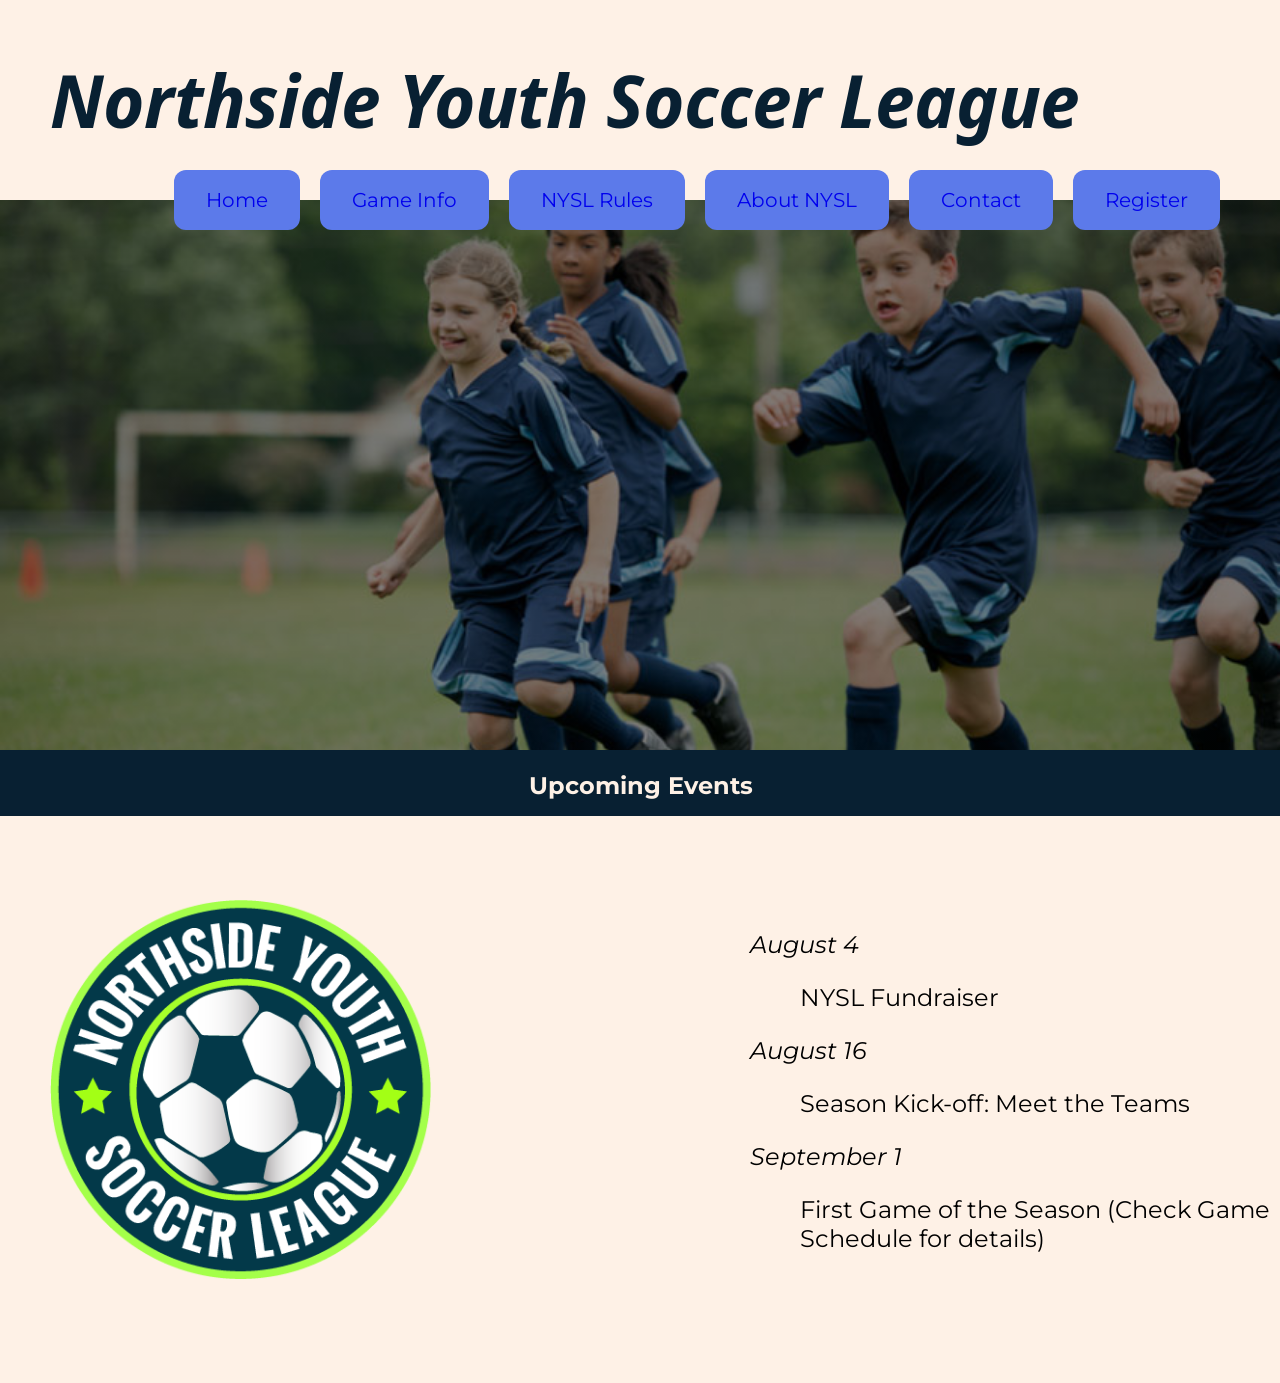
<file: index.html>
<!DOCTYPE html>
<html dir="ltr" lang="en">
<head>
    <meta charset="utf-8">
    <meta content="width=device-width, initial-scale=1.0" name="viewport">

    <link href="https://fonts.googleapis.com" rel="preconnect">
    <link crossorigin href="https://fonts.gstatic.com" rel="preconnect">
    <link href="https://fonts.googleapis.com/css2?family=Montserrat:ital,wght@0,100;0,500;1,500&display=swap"
          rel="stylesheet">
    <link href="https://fonts.googleapis.com" rel="preconnect">
    <link crossorigin href="https://fonts.gstatic.com" rel="preconnect">
    <link href="https://fonts.googleapis.com/css2?family=Noto+Sans+Display:ital,wght@1,900&display=swap"
          rel="stylesheet">
    <link href="stylesheets/styles.css" rel="stylesheet">
    <link href="stylesheets/home.css" rel="stylesheet">

    <title>Home</title>
</head>
<body>
<STYLE>A {
    text-decoration: none;
} </STYLE>
<div class="header">
    <h1><em>Northside Youth Soccer League</em></h1>
</div>
<div class="top-container">
    <div id="navbar">
        <button><a class="nav-element" href="index.html">Home</a></button>
        <button><a class="nav-element" href="info.html">Game Info</a></button>
        <button><a class="nav-element" href="rules.html">NYSL Rules</a></button>
        <button><a class="nav-element" href="about.html">About NYSL</a></button>
        <button><a class="nav-element" href="contact.html">Contact</a></button>
        <button><a class="nav-element" href="registration.html">Register</a></button>
    </div>
    <div class="event-header">
        <h2>Upcoming Events</h2>
    </div>
</div>
<div class="bottom-container">
    <div>
        <img alt="logo" id="logo" src="Assets/images/nysl_logo.png">
    </div>
    <div class="events">
        <div class="event-content">
            <em>August 4</em>
            <p>NYSL Fundraiser</p>
            <em>August 16</em>
            <p>Season Kick-off: Meet the Teams</p>
            <em>September 1</em>
            <p>First Game of the Season (Check Game Schedule for details)</p>
        </div>
    </div>
</div>
</body>
</html>
</file>
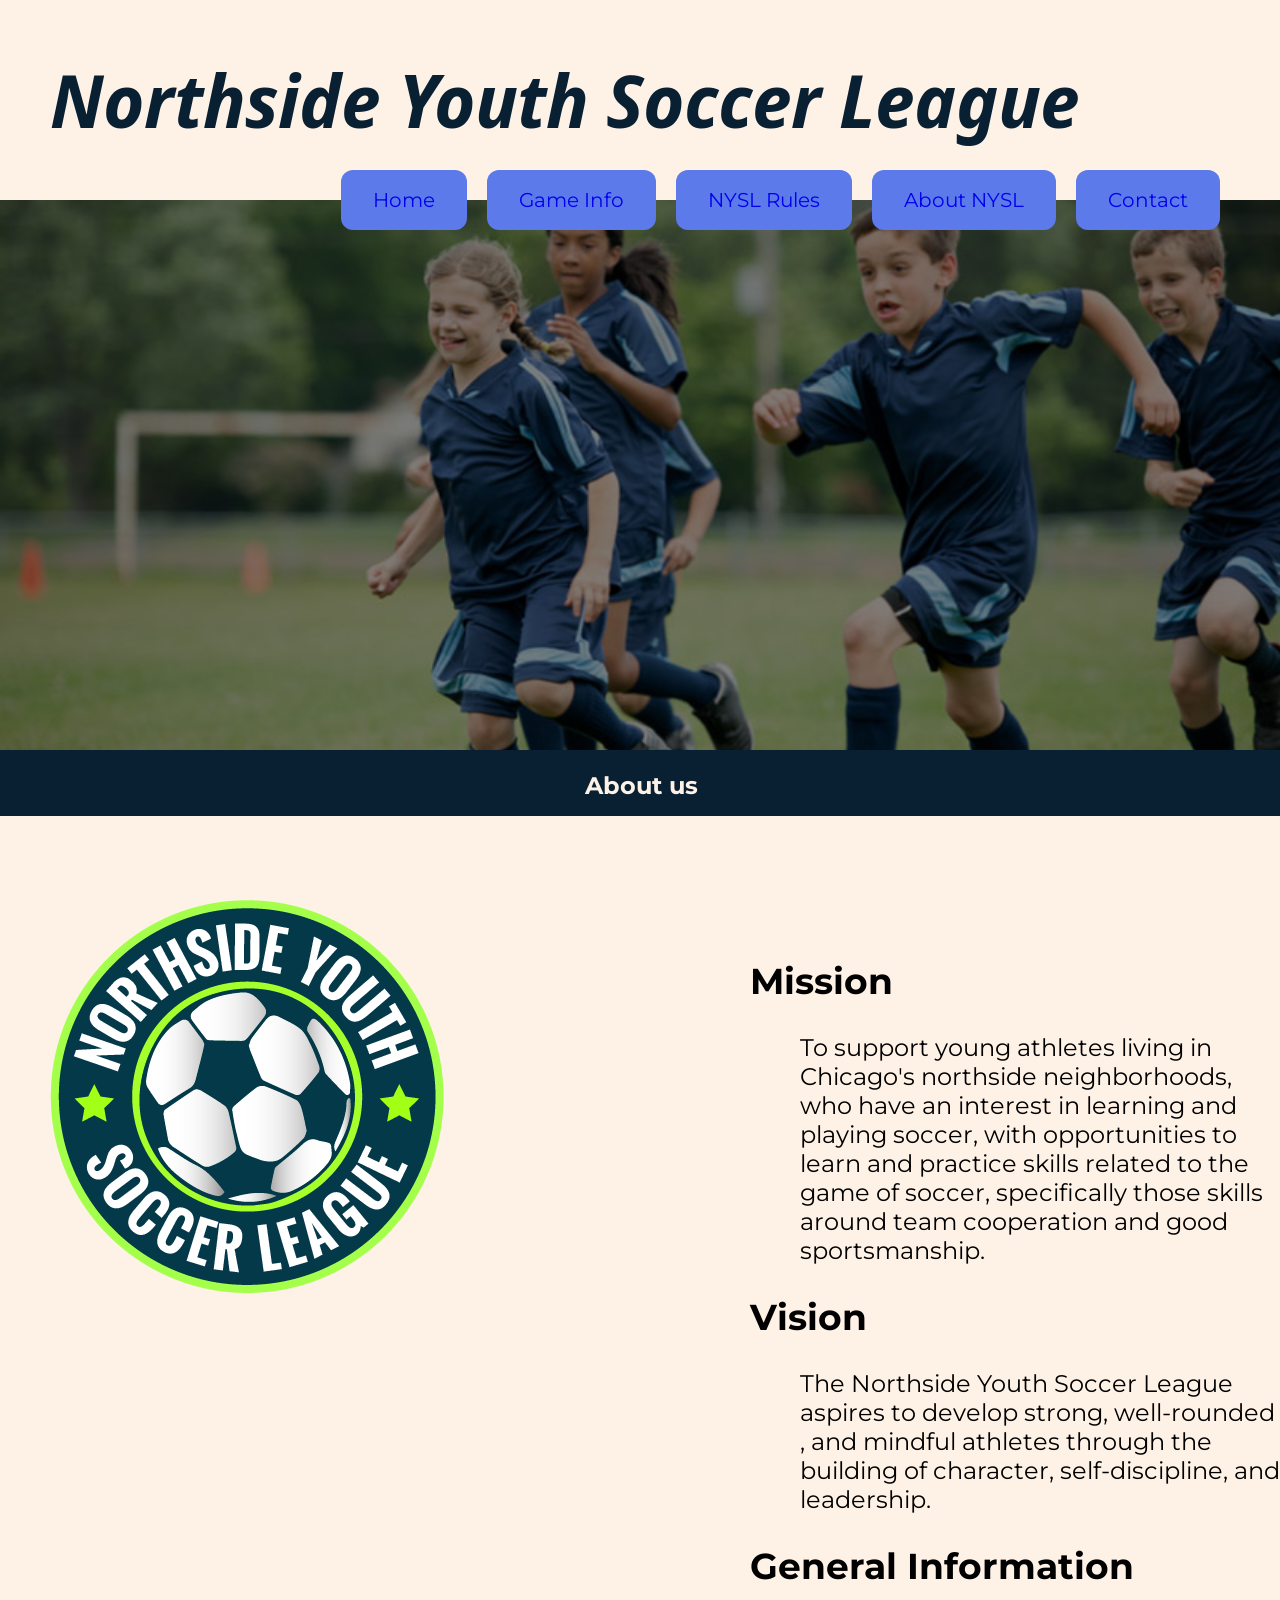
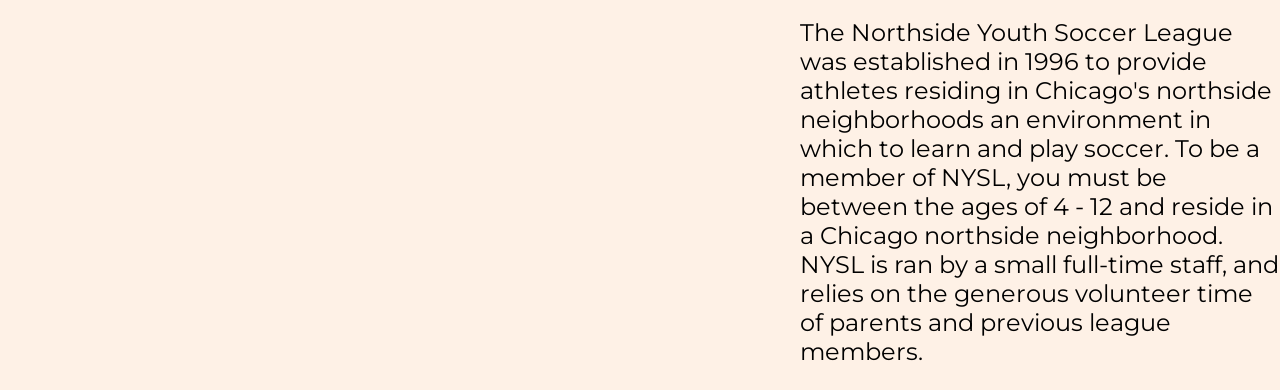
<file: about.html>
<!DOCTYPE html>
<html dir="ltr" lang="en">
<head>
    <meta charset="utf-8">
    <meta name="viewport" content="width=device-width, initial-scale=1.0">
    <link href="https://fonts.googleapis.com" rel="preconnect">
    <link crossorigin href="https://fonts.gstatic.com" rel="preconnect">
    <link href="https://fonts.googleapis.com/css2?family=Montserrat:ital,wght@0,100;0,500;1,500&display=swap"
          rel="stylesheet">
    <link rel="preconnect" href="https://fonts.googleapis.com">
    <link rel="preconnect" href="https://fonts.gstatic.com" crossorigin>
    <link href="https://fonts.googleapis.com/css2?family=Noto+Sans+Display:ital,wght@1,900&display=swap" rel="stylesheet">
    <link href="stylesheets/styles.css" rel="stylesheet">
    <link href="stylesheets/about.css" rel="stylesheet">
    <title>About</title>
</head>

<body>
<STYLE>A {text-decoration: none;} </STYLE>
<div class="header">
    <h1><em>Northside Youth Soccer League</em></h1>
</div>
<div class="top-container">
    <div id="navbar">
        <button><a class="nav-element" href="index.html">Home</a></button>
        <button><a class="nav-element" href="info.html">Game Info</a></button>
        <button><a class="nav-element" href="rules.html">NYSL Rules</a></button>
        <button><a class="nav-element" href="about.html">About NYSL</a></button>
        <button><a class="nav-element" href="contact.html">Contact</a></button>
    </div>
    <div class="event-header">
        <h2>About us</h2>
    </div>
</div>
<div class="bottom-container">
    <div id="logo">
        <img alt="logo" src="Assets/images/nysl_logo.png">
    </div>
    <div class="about">
    <div class="about-element">
        <h2>Mission</h2>

        <p>To support young athletes living in Chicago's northside neighborhoods, who
            have an interest in learning and playing soccer, with opportunities to learn
            and practice skills related to the game of soccer, specifically those skills
            around team cooperation and good sportsmanship.</p>
    </div>
    <div class="about-element">
        <h2>Vision</h2>

        <p>The Northside Youth Soccer League aspires to develop strong, well-rounded
            , and mindful athletes through the building of character, self-discipline,
            and leadership.</p>
    </div>
    <div class="about-element">
        <h2>General Information</h2>

        <p>The Northside Youth Soccer League was established in 1996 to provide
            athletes residing in Chicago's northside neighborhoods an environment
            in which to learn and play soccer. To be a member of NYSL, you must be
            between the ages of 4 - 12 and reside in a Chicago northside neighborhood.
            NYSL is ran by a small full-time staff, and relies on the generous volunteer
            time of parents and previous league members.</p>
    </div>
    </div>
</div>
</body>
</html>
</file>
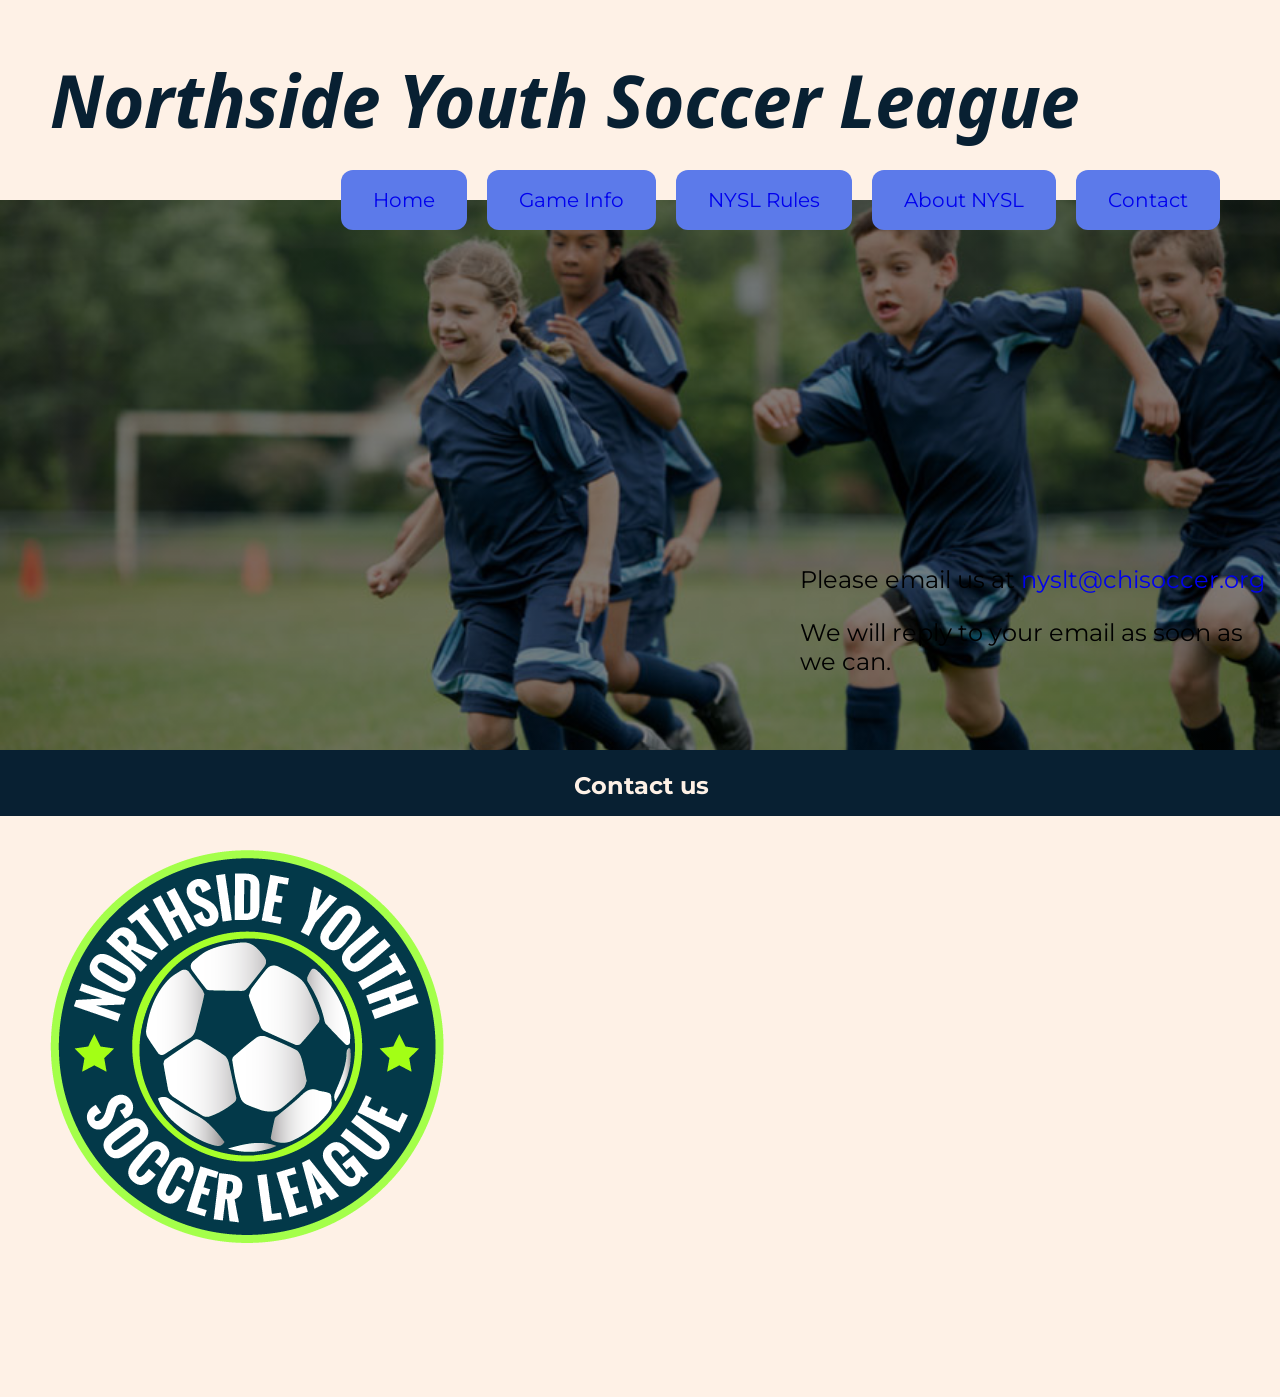
<file: contact.html>
<!DOCTYPE html>
<html dir="ltr" lang="en">
<head>
    <meta charset="utf-8">
    <meta content="width=device-width, initial-scale=1.0" name="viewport">
    <link href="https://fonts.googleapis.com" rel="preconnect">
    <link crossorigin href="https://fonts.gstatic.com" rel="preconnect">
    <link href="https://fonts.googleapis.com/css2?family=Montserrat:ital,wght@0,100;0,500;1,500&display=swap"
          rel="stylesheet">
    <link rel="preconnect" href="https://fonts.googleapis.com">
    <link rel="preconnect" href="https://fonts.gstatic.com" crossorigin>
    <link href="https://fonts.googleapis.com/css2?family=Noto+Sans+Display:ital,wght@1,900&display=swap" rel="stylesheet">
    <link href="stylesheets/styles.css" rel="stylesheet">
    <link href="stylesheets/contact.css" rel="stylesheet">
    <title>Contact</title>
</head>
<STYLE>A {text-decoration: none;} </STYLE>
<body>
<div class="header">
    <h1><em>Northside Youth Soccer League</em></h1>
</div>
<div class="top-container">
    <div id="navbar">
        <button><a class="nav-element" href="index.html">Home</a></button>
        <button><a class="nav-element" href="info.html">Game Info</a></button>
        <button><a class="nav-element" href="rules.html">NYSL Rules</a></button>
        <button><a class="nav-element" href="about.html">About NYSL</a></button>
        <button><a class="nav-element" href="contact.html">Contact</a></button>
    </div>
    <div class="event-header">
        <h2>Contact us</h2>
    </div>
</div>
<div>
    <img alt="logo" id="logo" src="Assets/images/nysl_logo.png">
</div>
<div class="bottom-container">
    <div class="contact-info">
        <p>Please email us at <a href="mailto:nysl@chisoccer.org">nyslt@chisoccer.org</a></p>
        <p>We will reply to your email as soon as we can.</p>
    </div>
</div>
</body>
</html>
</file>
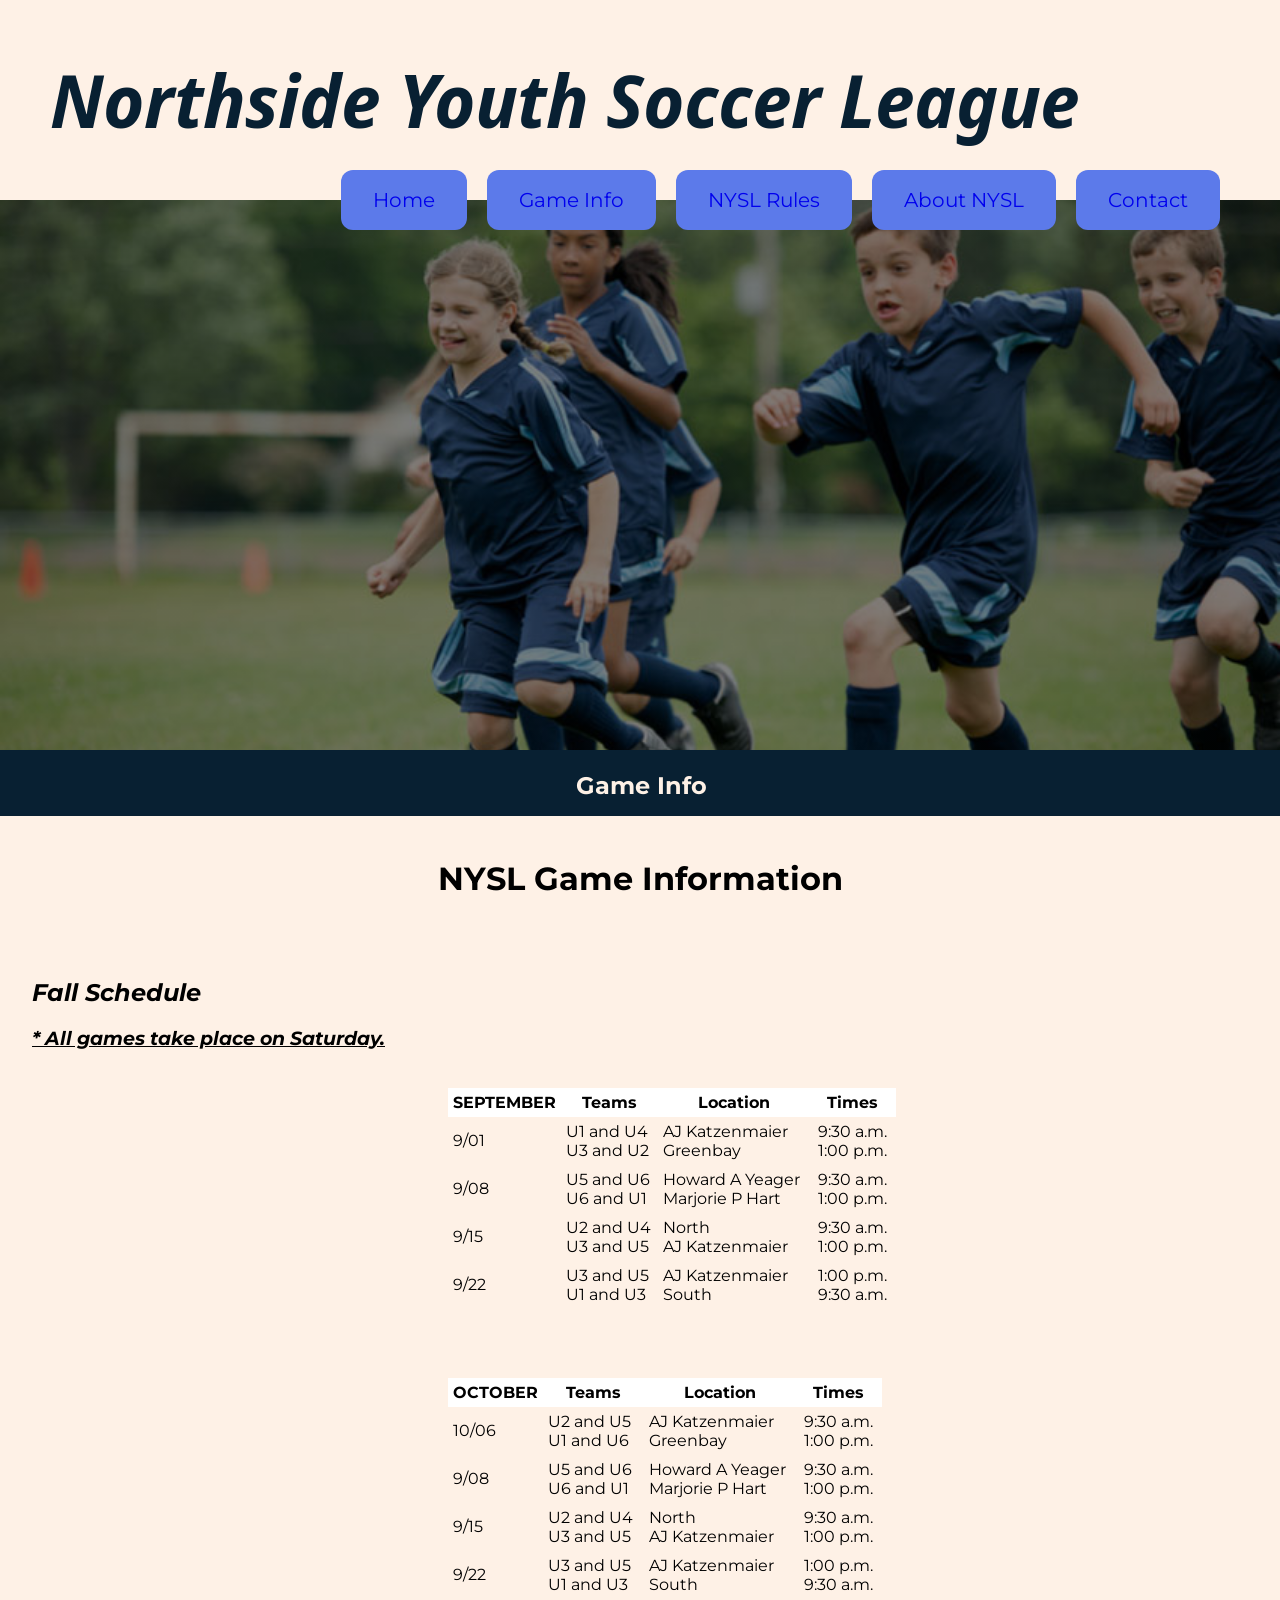
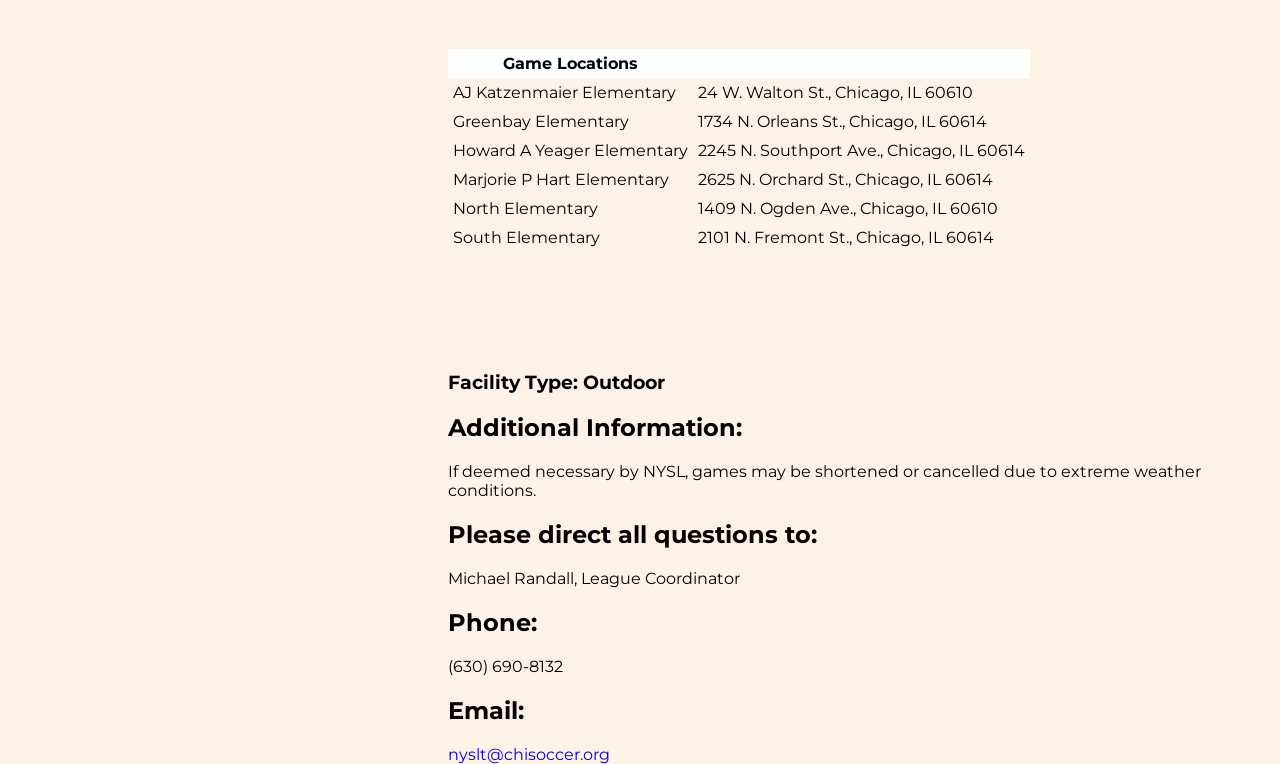
<file: info.html>
<!DOCTYPE html>
<html dir="ltr" lang="en">
<head>
    <meta charset="utf-8">
    <meta content="width=device-width, initial-scale=1.0" name="viewport">

    <link href="https://fonts.googleapis.com" rel="preconnect">
    <link crossorigin href="https://fonts.gstatic.com" rel="preconnect">
    <link href="https://fonts.googleapis.com/css2?family=Montserrat:ital,wght@0,100;0,500;1,500&display=swap"
          rel="stylesheet">
    <link href="https://fonts.googleapis.com" rel="preconnect">
    <link crossorigin href="https://fonts.gstatic.com" rel="preconnect">
    <link href="https://fonts.googleapis.com/css2?family=Noto+Sans+Display:ital,wght@1,900&display=swap"
          rel="stylesheet">
    <link href="stylesheets/styles.css" rel="stylesheet">
    <link href="stylesheets/info.css" rel="stylesheet">
    <style>
        .demo {
            border: 1px none #C0C0C0;
            border-collapse: collapse;
            padding: 5px;
        }

        .demo th {
            border: 1px none #C0C0C0;
            padding: 5px;
            background: #FFFFFF;
        }

        .demo td {
            border: 1px none #C0C0C0;
            padding: 5px;
        }
    </style>
    <title>Game Info</title>
</head>
<body>
<STYLE>A {
    text-decoration: none;
} </STYLE>
<div class="header">
    <h1><em>Northside Youth Soccer League</em></h1>
</div>
<div class="top-container">
    <div id="navbar">
        <button><a class="nav-element" href="index.html">Home</a></button>
        <button><a class="nav-element" href="info.html">Game Info</a></button>
        <button><a class="nav-element" href="rules.html">NYSL Rules</a></button>
        <button><a class="nav-element" href="about.html">About NYSL</a></button>
        <button><a class="nav-element" href="contact.html">Contact</a></button>
    </div>
    <div class="event-header">
        <h2>Game Info</h2>
    </div>
</div>
<div class="table-header">
    <h1>NYSL Game Information</h1>
</div>
<div class="table-info">
    <h2><em>Fall Schedule</em></h2>
    <h3><em><u>* All games take place on Saturday.</u></em></h3>
</div>
<div class="tables">
    <div class="table-month">
        <table class="demo">
            <caption><br></caption>
            <thead>
            <tr>
                <th>SEPTEMBER</th>
                <th>Teams</th>
                <th>Location</th>
                <th>Times</th>
            </tr>
            </thead>
            <tbody>
            <tr>
                <td>9/01</td>
                <td>U1 and U4&nbsp;<br>U3 and U2<br></td>
                <td>AJ Katzenmaier<br>Greenbay&nbsp;<br></td>
                <td>&nbsp;9:30 a.m.<br>&nbsp;1:00 p.m.</td>
            </tr>
            <tr>
                <td>9/08</td>
                <td>U5 and U6<br>U6 and U1&nbsp;<br></td>
                <td>Howard A Yeager&nbsp;<br>Marjorie P Hart&nbsp;</td>
                <td>&nbsp;9:30 a.m.<br>&nbsp;1:00 p.m.<br></td>
            </tr>
            <tr>
                <td>9/15</td>
                <td>U2 and U4<br>U3 and U5&nbsp;</td>
                <td>North<br>AJ Katzenmaier&nbsp;</td>
                <td>&nbsp;9:30 a.m.<br>&nbsp;1:00 p.m.&nbsp;</td>
            </tr>
            <tr>
                <td>9/22</td>
                <td>U3 and U5<br>U1 and U3&nbsp;</td>
                <td>AJ Katzenmaier&nbsp;<br>South<br></td>
                <td>&nbsp;1:00 p.m.<br>&nbsp;9:30 a.m.<br></td>
            </tr>
            </tbody>
        </table>
    </div>
    <div class="table-month">
        <table class="demo">
            <caption><br></caption>
            <thead>
            <tr>
                <th>OCTOBER</th>
                <th>Teams</th>
                <th>Location</th>
                <th>Times</th>
            </tr>
            </thead>
            <tbody>
            <tr>
                <td>10/06<br></td>
                <td>U2 and U5&nbsp;&nbsp;<br>U1 and U6&nbsp;<br></td>
                <td>AJ Katzenmaier<br>Greenbay&nbsp;<br></td>
                <td>&nbsp;9:30 a.m.<br>&nbsp;1:00 p.m.</td>
            </tr>
            <tr>
                <td>9/08</td>
                <td>U5 and U6<br>U6 and U1&nbsp;<br></td>
                <td>Howard A Yeager&nbsp;<br>Marjorie P Hart&nbsp;</td>
                <td>&nbsp;9:30 a.m.<br>&nbsp;1:00 p.m.<br></td>
            </tr>
            <tr>
                <td>9/15</td>
                <td>U2 and U4<br>U3 and U5&nbsp;</td>
                <td>North<br>AJ Katzenmaier&nbsp;</td>
                <td>&nbsp;9:30 a.m.<br>&nbsp;1:00 p.m.&nbsp;</td>
            </tr>
            <tr>
                <td>9/22</td>
                <td>U3 and U5<br>U1 and U3&nbsp;</td>
                <td>AJ Katzenmaier&nbsp;<br>South<br></td>
                <td>&nbsp;1:00 p.m.<br>&nbsp;9:30 a.m.<br></td>
            </tr>
            </tbody>
        </table>
    </div>
    <div class="table-month">
        <table class="demo">
            <thead>
            <tr>
                <th>Game Locations</th>
                <th><br></th>
            </tr>
            </thead>
            <tbody>
            <tr>
                <td>AJ Katzenmaier Elementary</td>
                <td>24 W. Walton St., Chicago, IL 60610&nbsp;</td>
            </tr>
            <tr>
                <td>Greenbay Elementary</td>
                <td>1734 N. Orleans St., Chicago, IL 60614</td>
            </tr>
            <tr>
                <td>Howard A Yeager Elementary</td>
                <td>2245 N. Southport Ave., Chicago, IL 60614</td>
            </tr>
            <tr>
                <td>Marjorie P Hart Elementary</td>
                <td>2625 N. Orchard St., Chicago, IL 60614&nbsp;</td>
            </tr>
            <tr>
                <td>North Elementary&nbsp;</td>
                <td>1409 N. Ogden Ave., Chicago, IL 60610&nbsp;</td>
            </tr>
            <tr>
                <td>South Elementary&nbsp;</td>
                <td>2101 N. Fremont St., Chicago, IL 60614&nbsp;</td>
            </tr>
            <tbody>
        </table>
    </div>
    <div class="footer">
        <h3>Facility Type: Outdoor</h3>
        <h2>Additional Information:</h2>
        <p>If deemed necessary by NYSL, games may be shortened or
            cancelled due to extreme weather conditions.</p>
        <h2>Please direct all questions to:</h2>
        <p>Michael Randall, League Coordinator</p>
        <h2>Phone:</h2>
        <p>(630) 690-8132</p>
        <h2>Email:</h2>
        <a href="mailto:nysl@chisoccer.org">nyslt@chisoccer.org</a>
    </div>
</div>
</body>
</html>
</file>
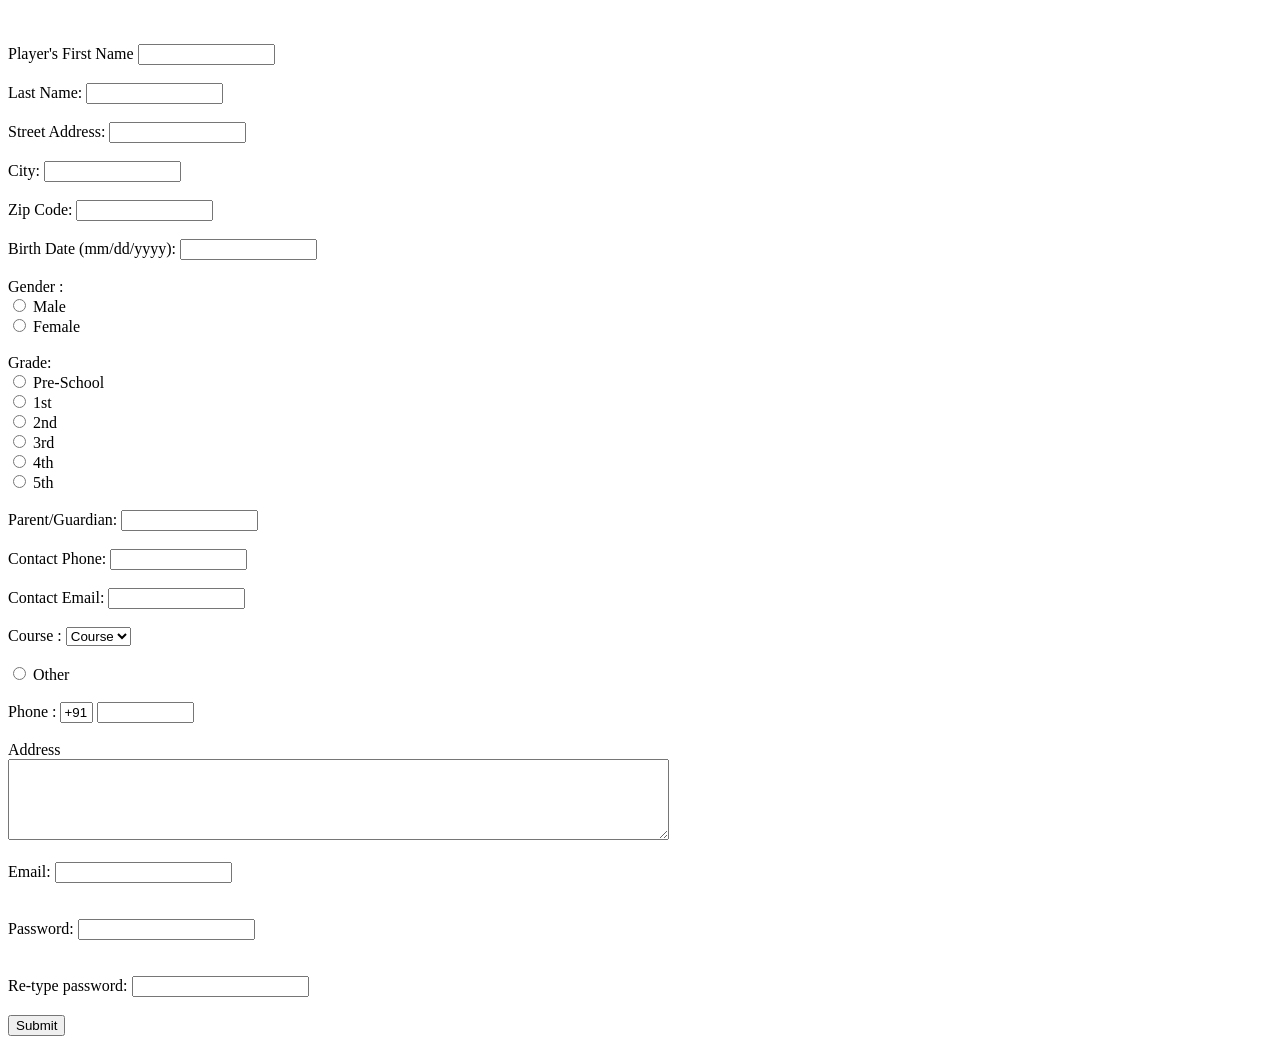
<file: registration.html>
<!DOCTYPE html>
<html dir="ltr" lang="en">
<head>
    <meta charset="utf-8">
    <meta content="width=device-width, initial-scale=1.0" name="viewport">

    <link href="https://fonts.googleapis.com" rel="preconnect">
    <link crossorigin href="https://fonts.gstatic.com" rel="preconnect">
    <link href="https://fonts.googleapis.com/css2?family=Montserrat:ital,wght@0,100;0,500;1,500&display=swap"
          rel="stylesheet">
    <link href="https://fonts.googleapis.com" rel="preconnect">
    <link crossorigin href="https://fonts.gstatic.com" rel="preconnect">
    <link href="https://fonts.googleapis.com/css2?family=Noto+Sans+Display:ital,wght@1,900&display=swap"
          rel="stylesheet">
    <title>Registration Page</title>
</head>
<body>
<STYLE>A {
    text-decoration: none;
} </STYLE>
<div class="form">
    <br>
    <br>
    <form>
        <label>Player's First Name </label>
        <input name="firstname" size="15" type="text"/> <br> <br>
        <label> Last Name: </label>
        <input name="lastname" size="15" type="text"/> <br> <br>
        <label>
            <label> Street Address: </label>
            <input name="streetaddress" size="15" type="text"/> <br> <br>
            <label>
                <label> City: </label>
                <input name="city" size="15" type="text"/> <br> <br>
                <label>
                    <label> Zip Code: </label>
                    <input name="zipcode" size="15" type="text"/> <br> <br>
                    <label>
                        <label> Birth Date (mm/dd/yyyy): </label>
                        <input name="birthdate" size="15" type="text"/> <br> <br>
                        <label>
                            <label>
                                Gender :
                            </label><br>
                            <input name="male" type="radio"/> Male <br>
                            <input name="female" type="radio"/> Female <br><br>
                            <label>
                                Grade:
                            </label><br>
                            <input name="Pre-School" type="radio"/> Pre-School <br>
                            <input name="1st" type="radio"/> 1st <br>
                            <input name="2nd" type="radio"/> 2nd <br>
                            <input name="3rd" type="radio"/> 3rd <br>
                            <input name="4th" type="radio"/> 4th <br>
                            <input name="5th" type="radio"/> 5th <br><br>
                            <label>Parent/Guardian: </label>
                            <input name="parent" size="15" type="text"/> <br> <br>
                            <label> Contact Phone: </label>
                            <input name="phone" size="15" type="text"/> <br> <br>
                            <label>Contact Email: </label>
                            <input name="email" size="15" type="text"/> <br> <br>
                            Course :
                        </label>
                        <select>
                            <option value="Course">Course</option>
                            <option value="BCA">BCA</option>
                            <option value="BBA">BBA</option>
                            <option value="B.Tech">B.Tech</option>
                            <option value="MBA">MBA</option>
                            <option value="MCA">MCA</option>
                            <option value="M.Tech">M.Tech</option>
                        </select>

                        <br>
                        <br>

                        <input name="other" type="radio"/> Other
                        <br>
                        <br>

                        <label>
                            Phone :
                        </label>
                        <input name="country code" size="2" type="text" value="+91"/>
                        <input name="phone" size="10" type="text"/> <br> <br>
                        Address
                        <br>
                        <textarea cols="80" rows="5" value="address"></textarea>
                        <br> <br>
                        Email:
                        <input id="email" name="email" type="email"/> <br>
                        <br> <br>
                        Password:
                        <input id="pass" name="pass" type="Password"> <br>
                        <br> <br>
                        Re-type password:
                        <input id="repass" name="repass" type="Password"> <br> <br>
                        <input type="button" value="Submit"/>
    </form>
    </div>
</body>
</html>
</div>
</body>
</html>
</file>
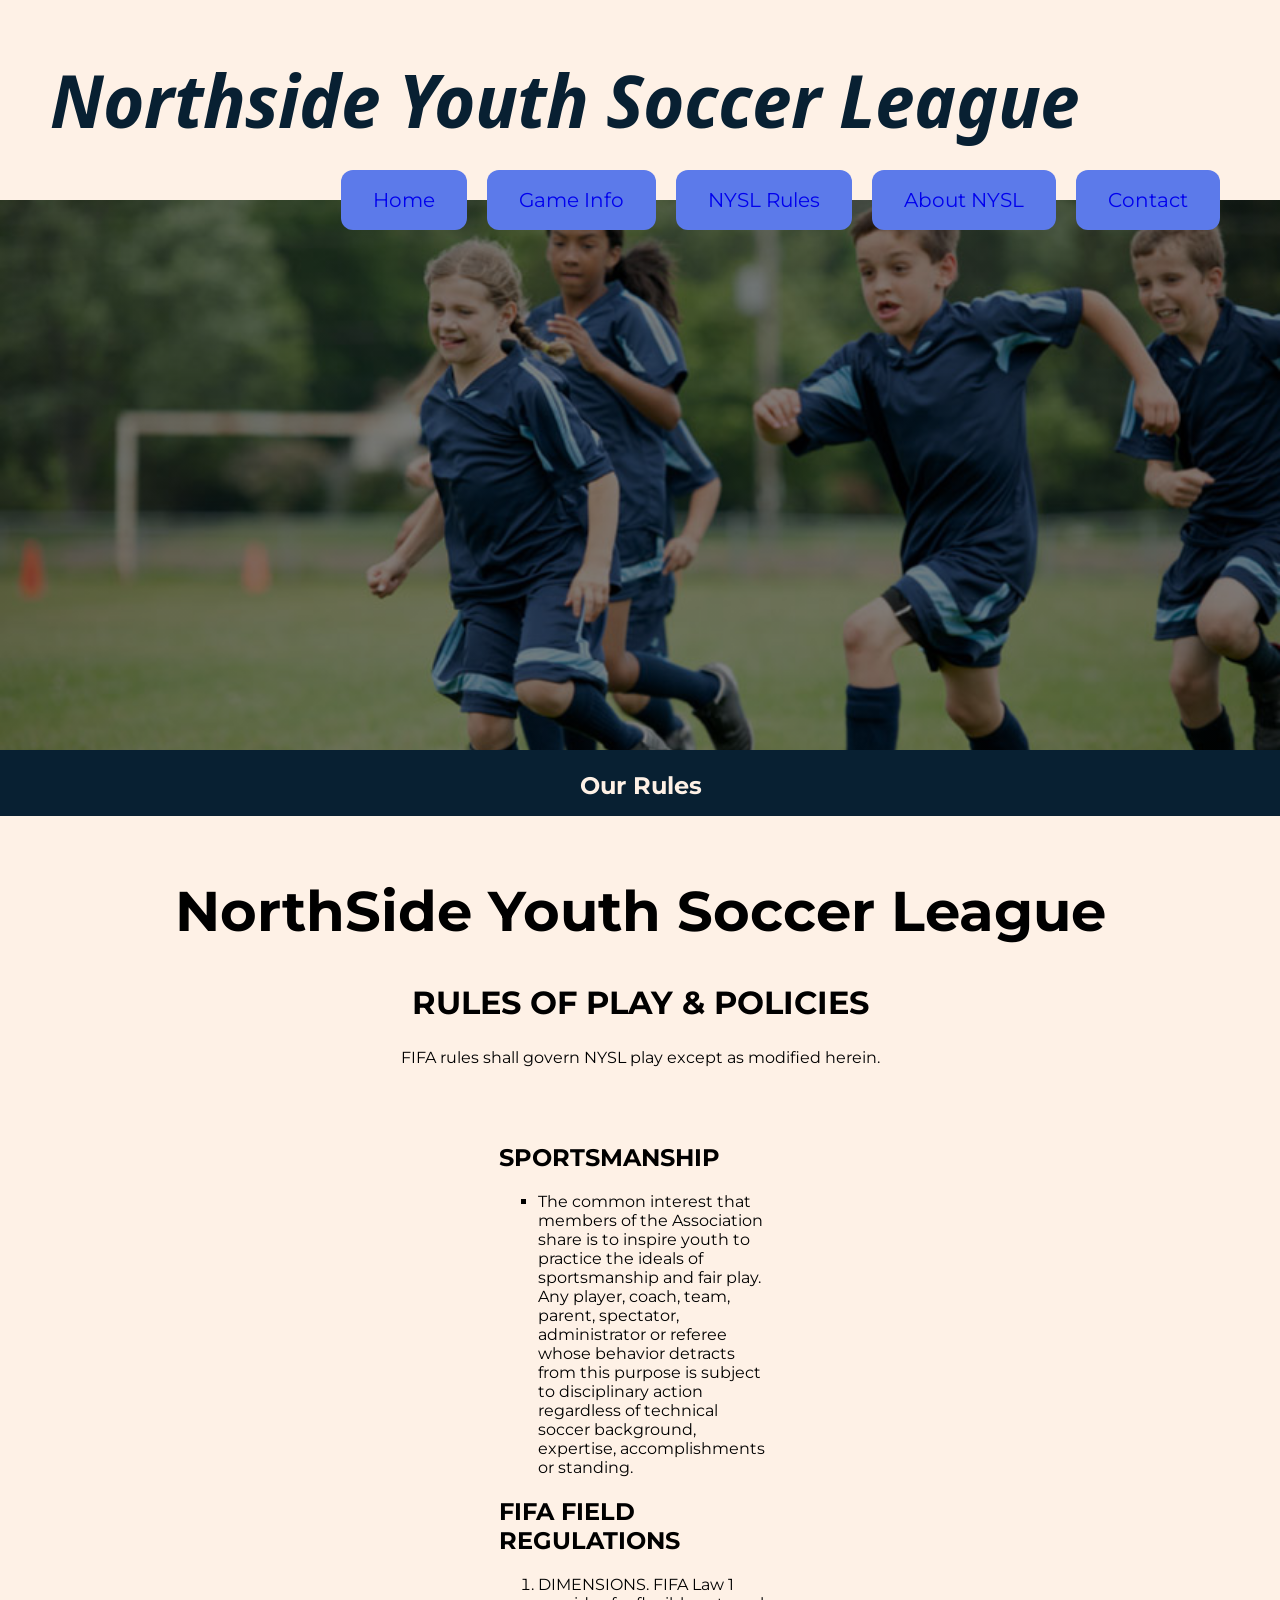
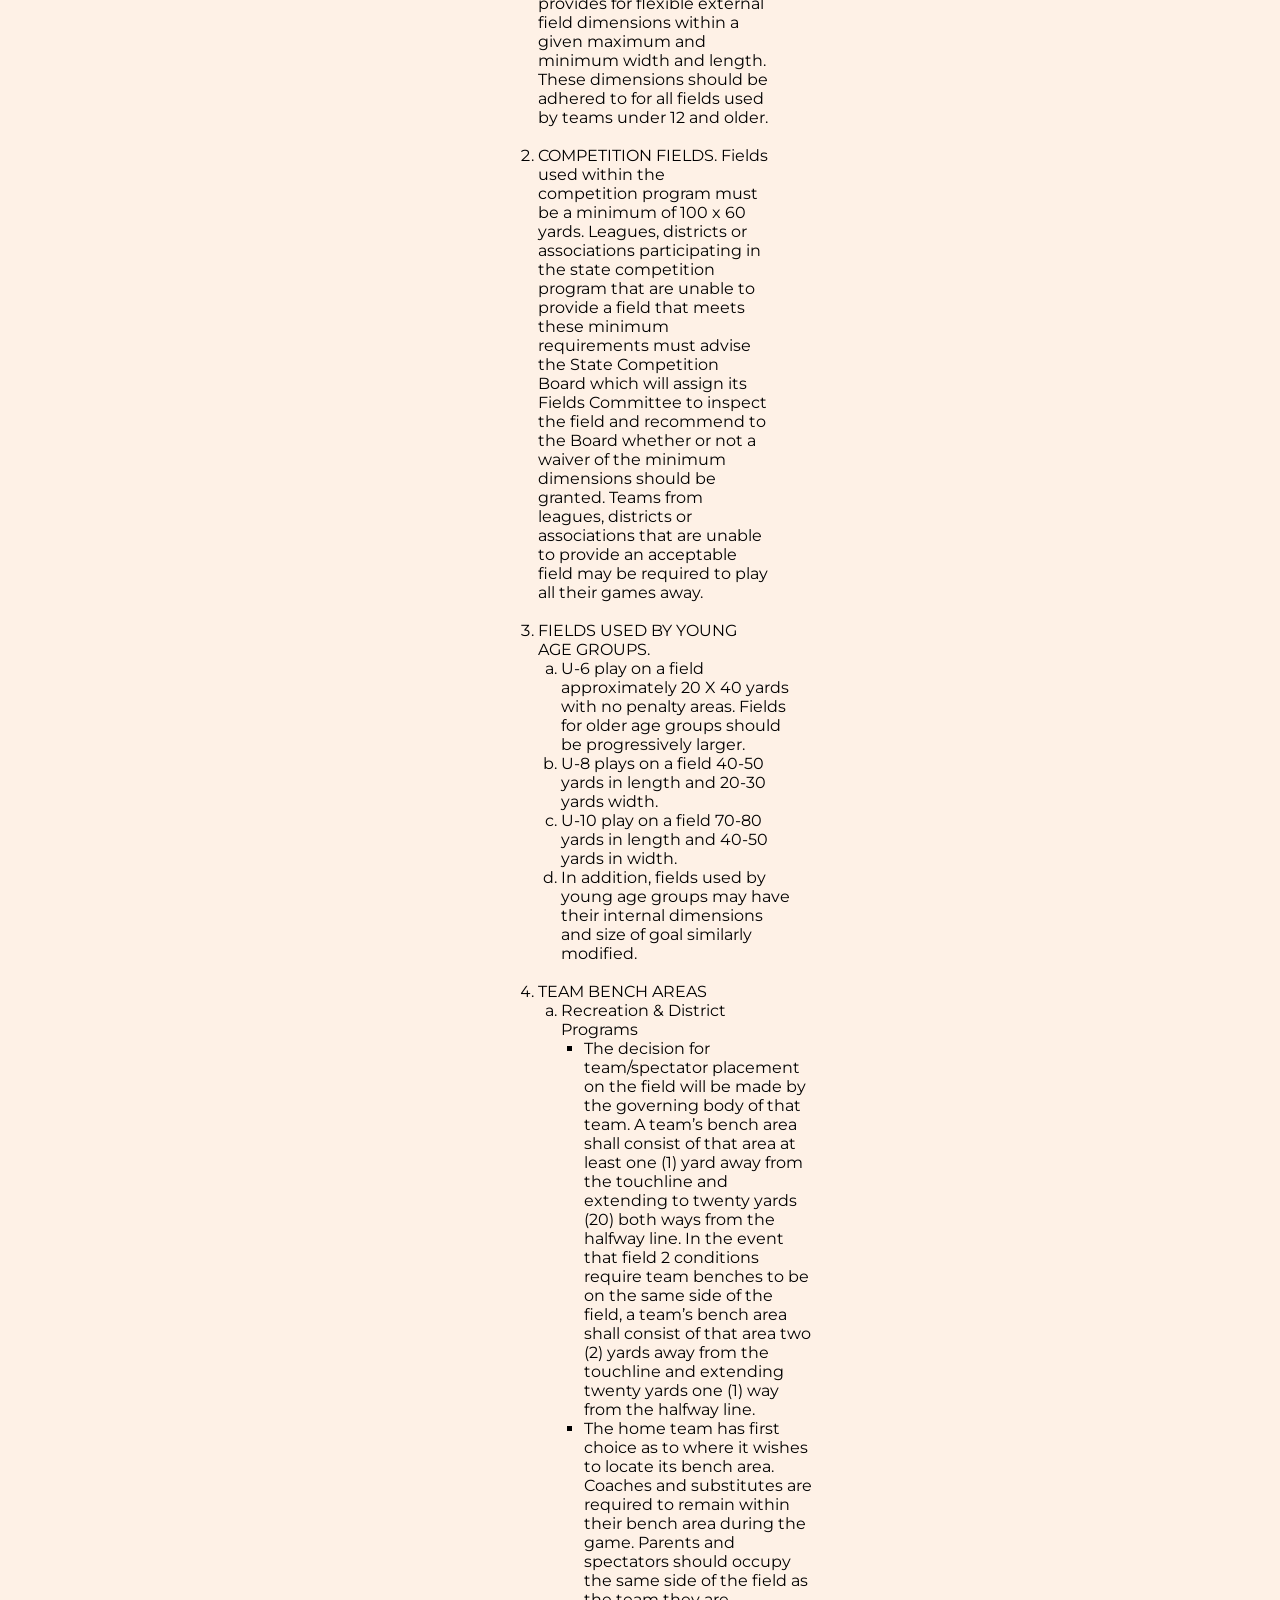
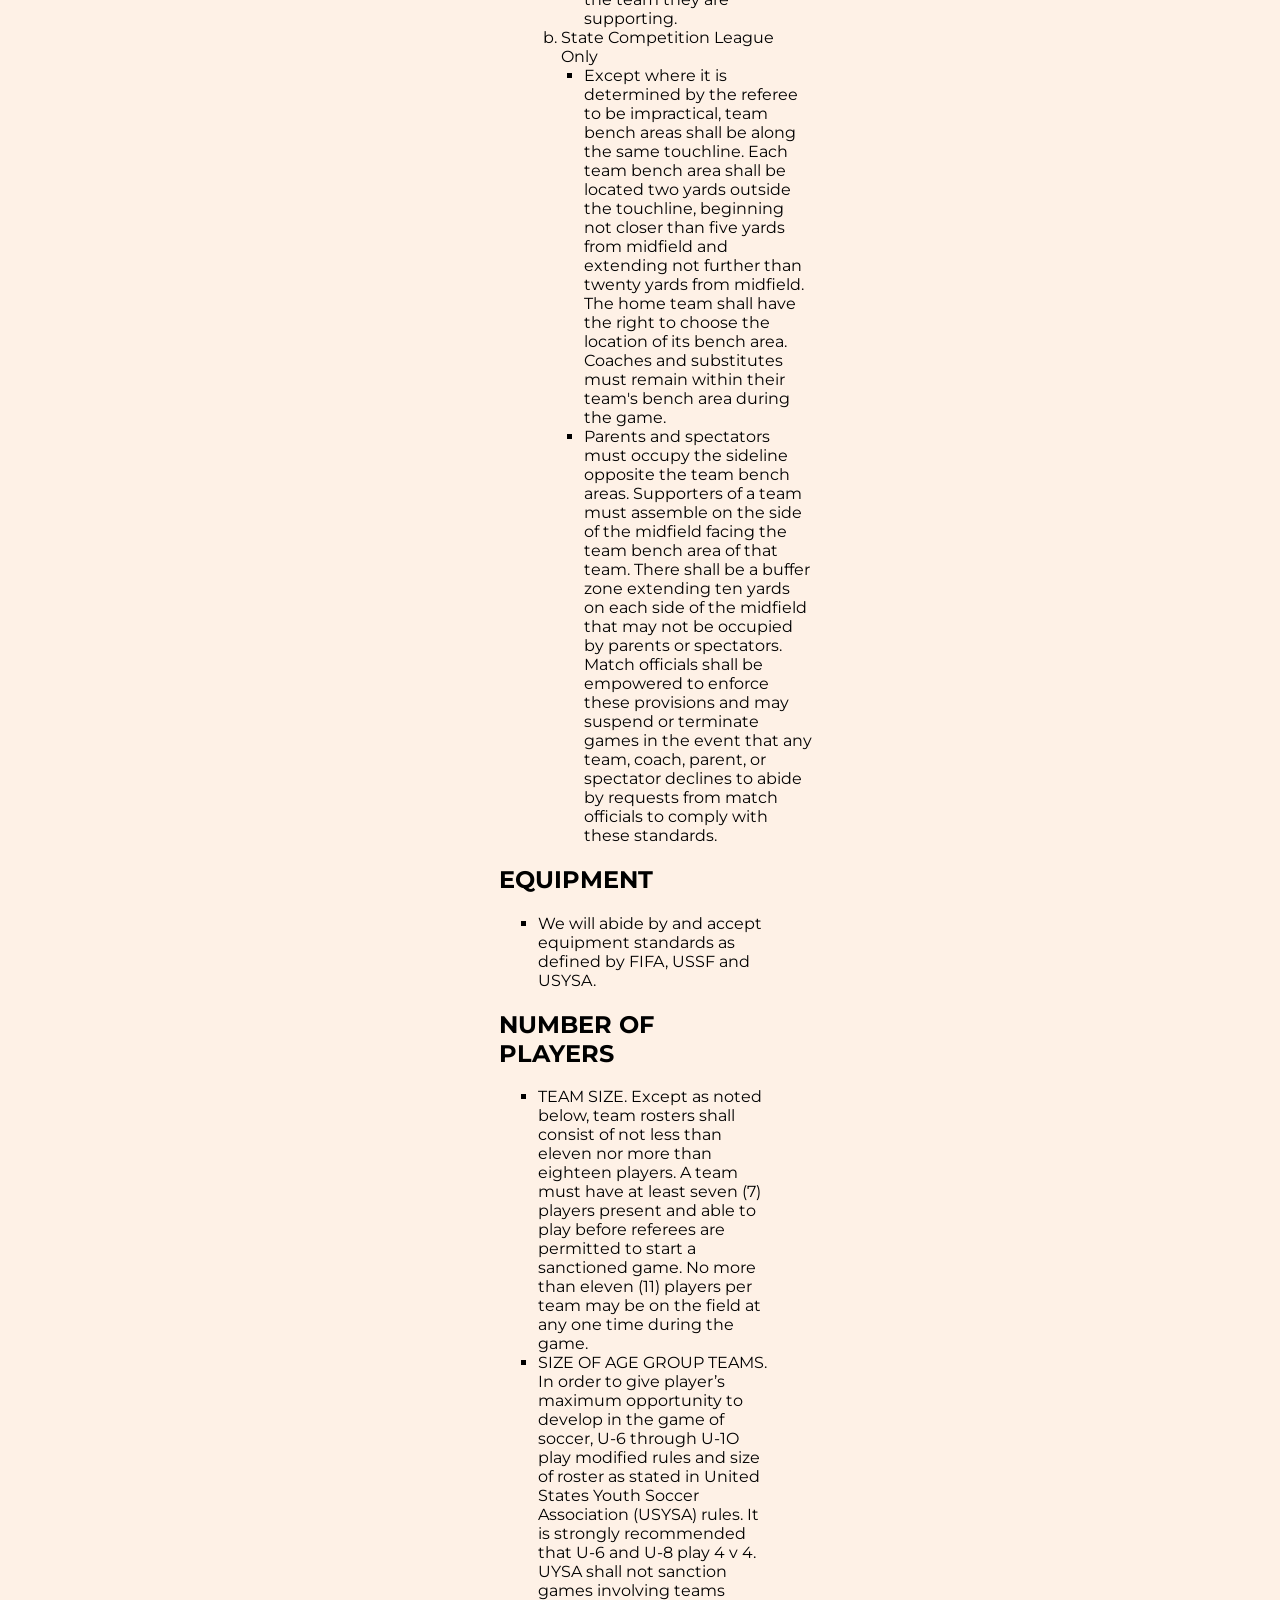
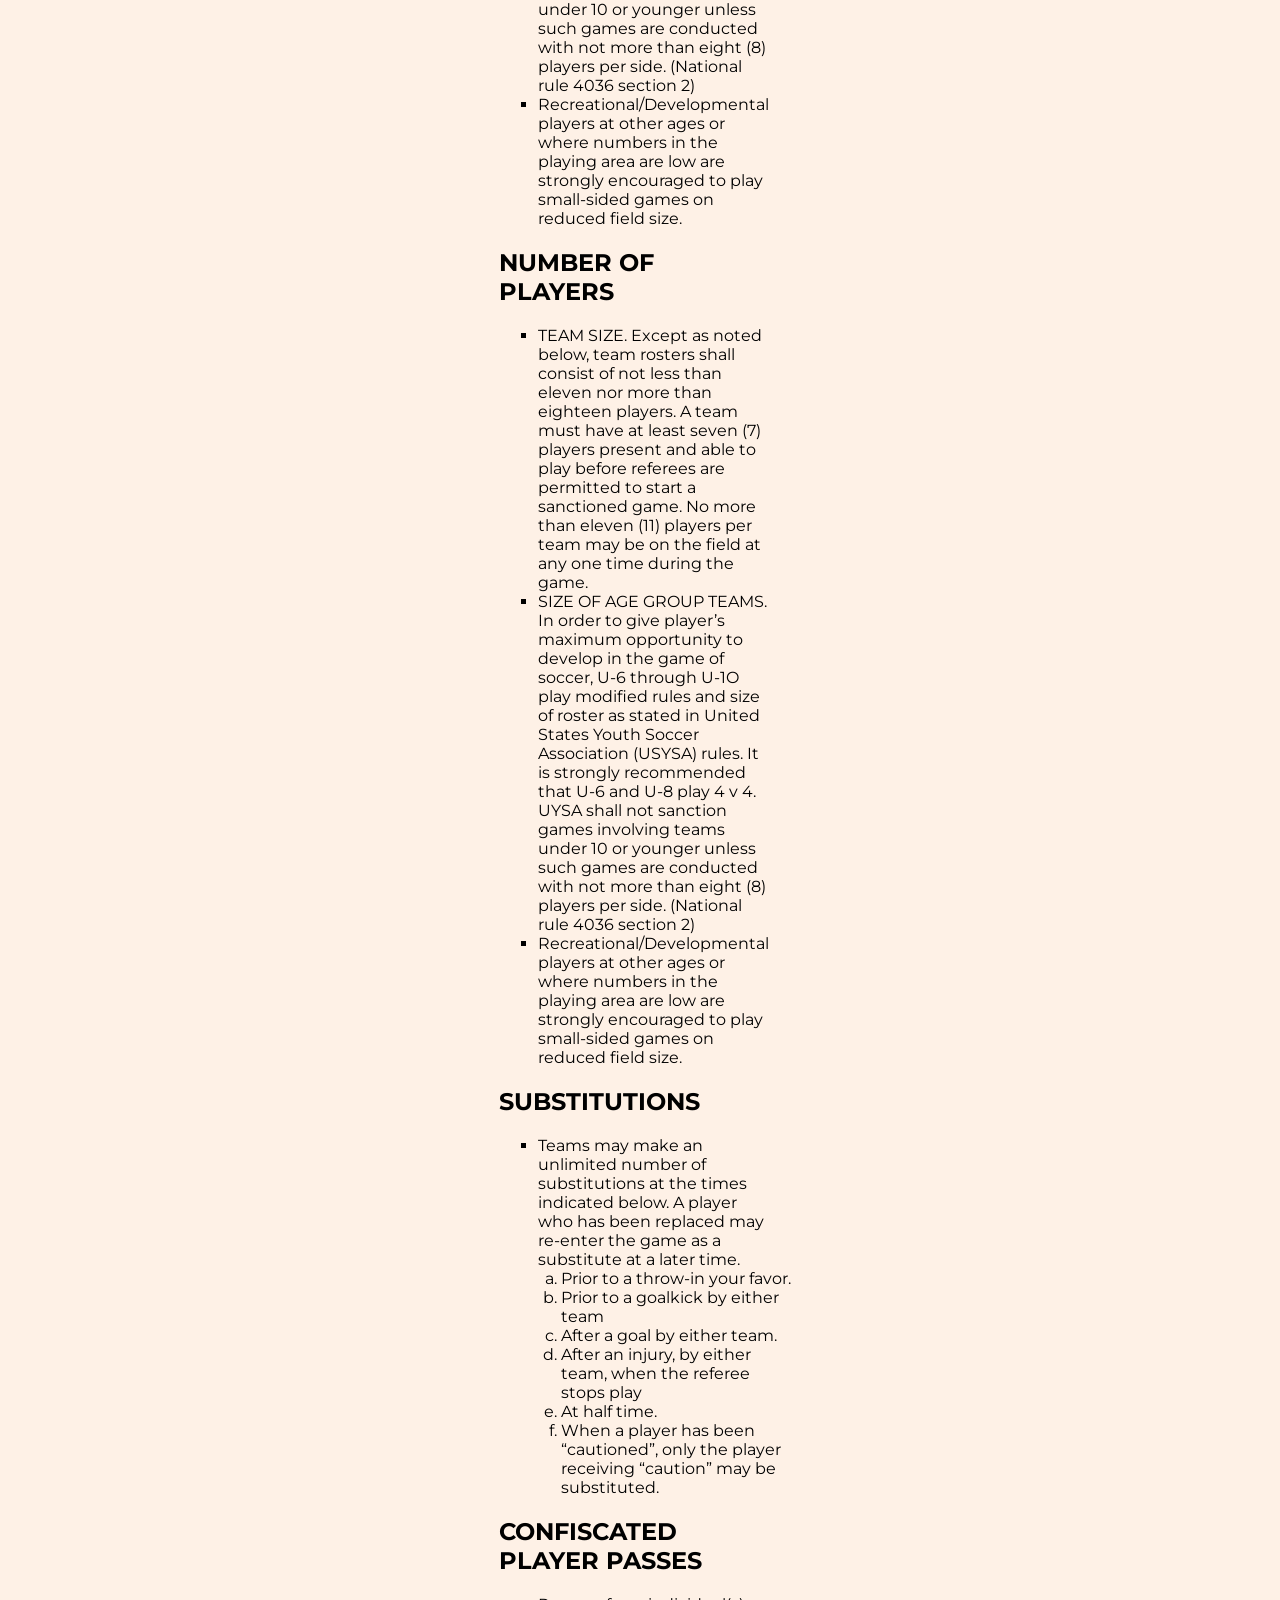
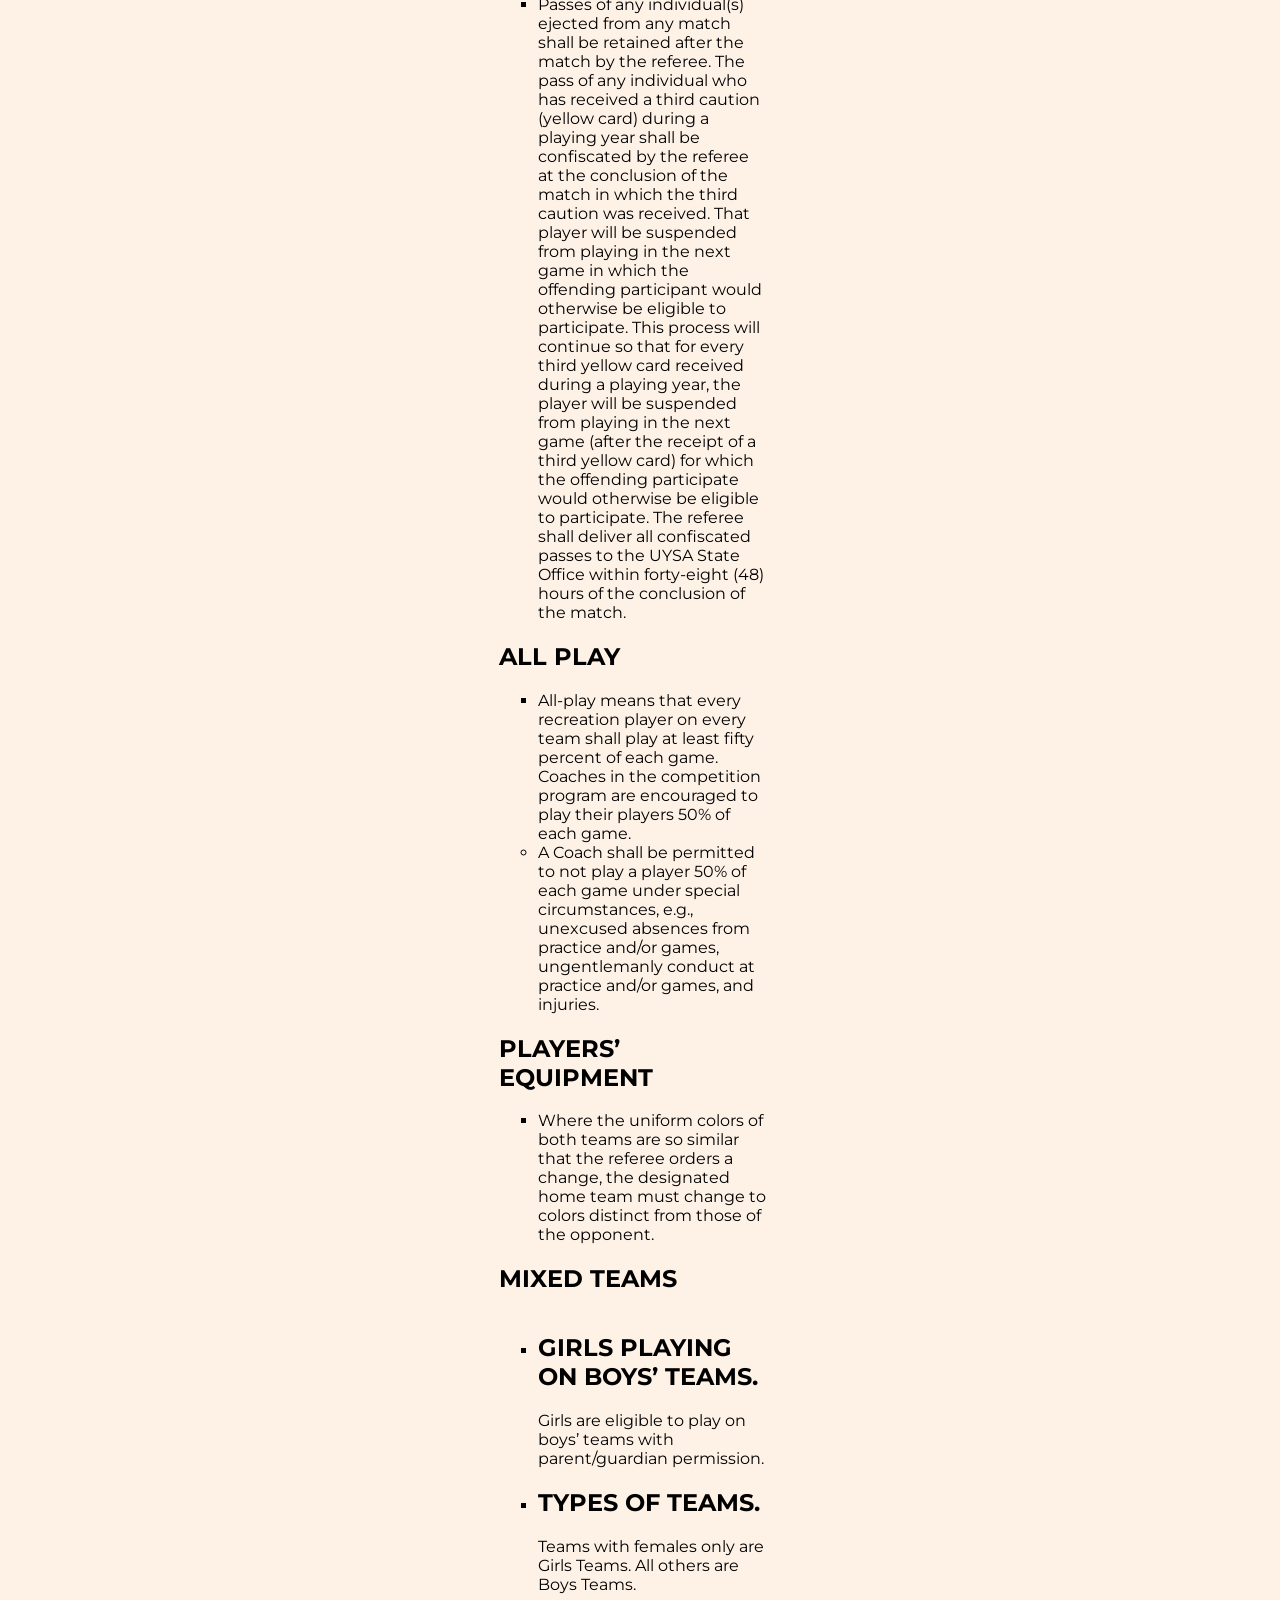
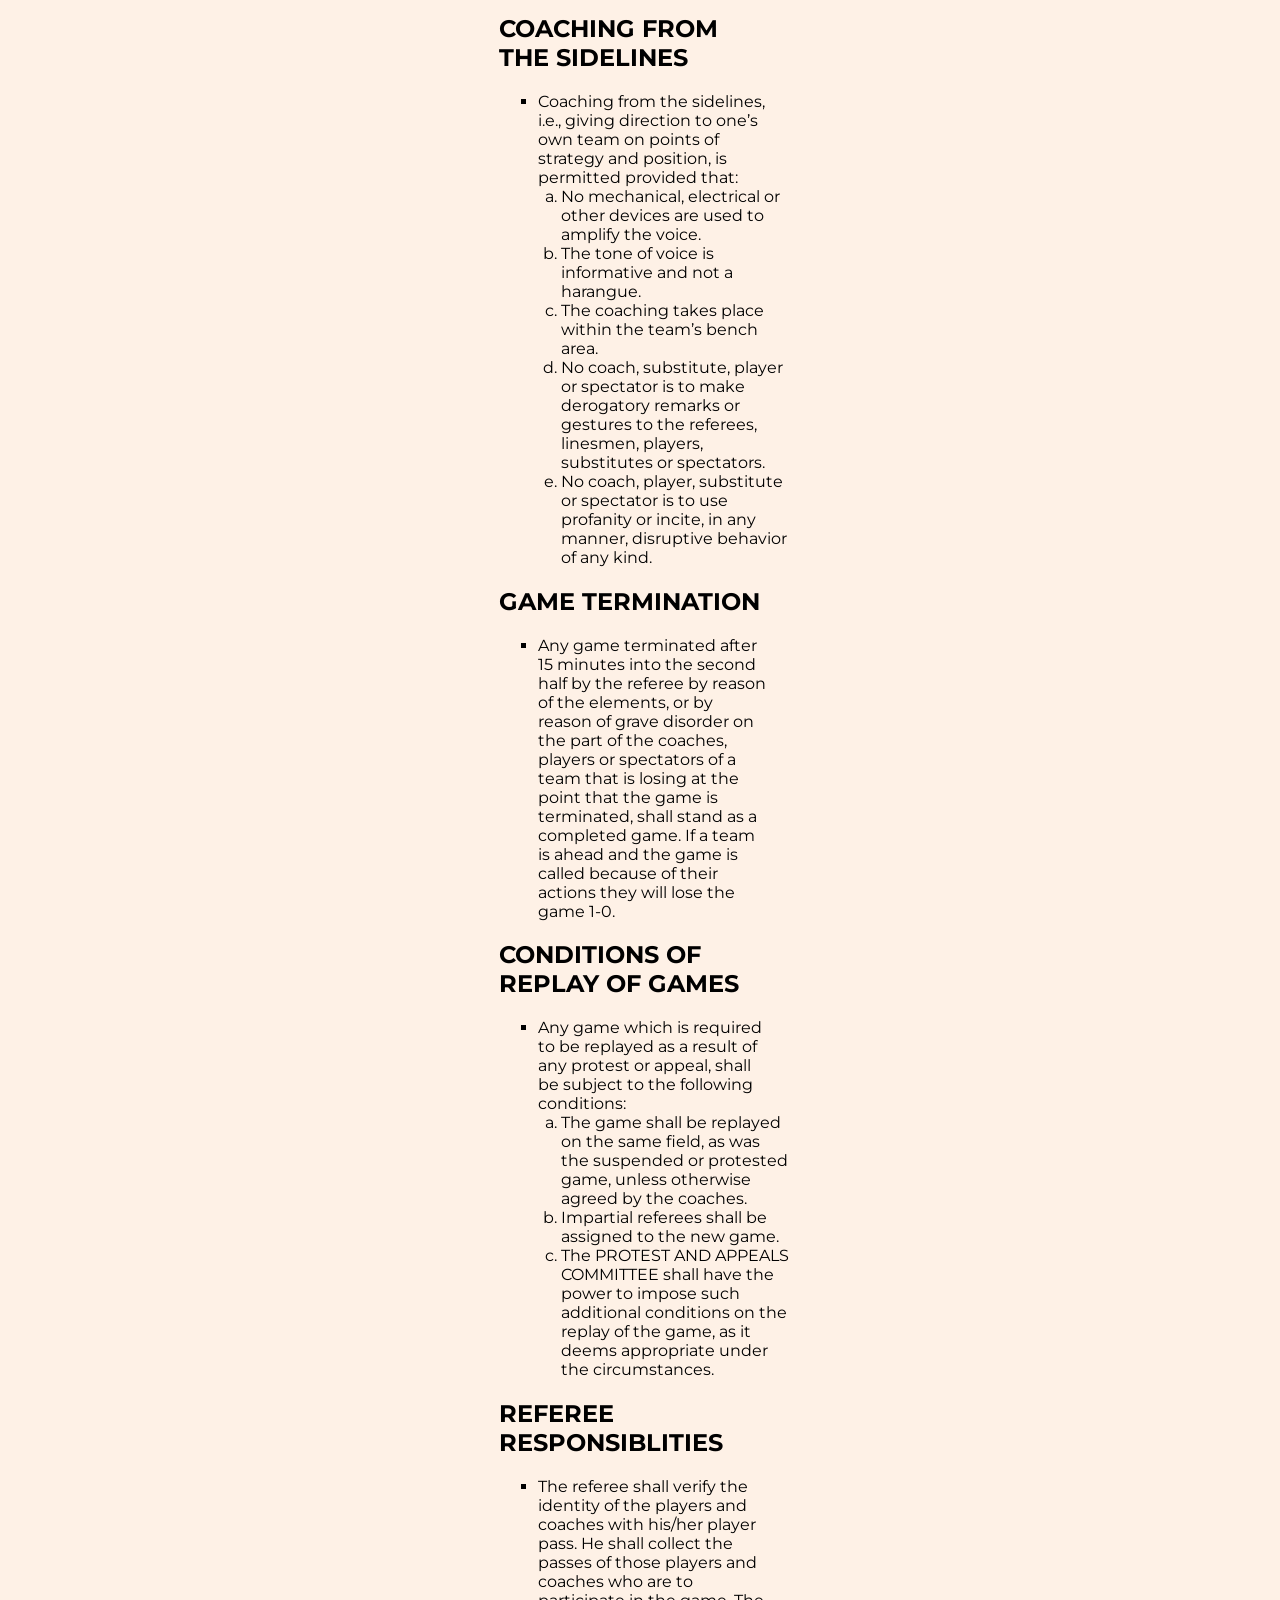
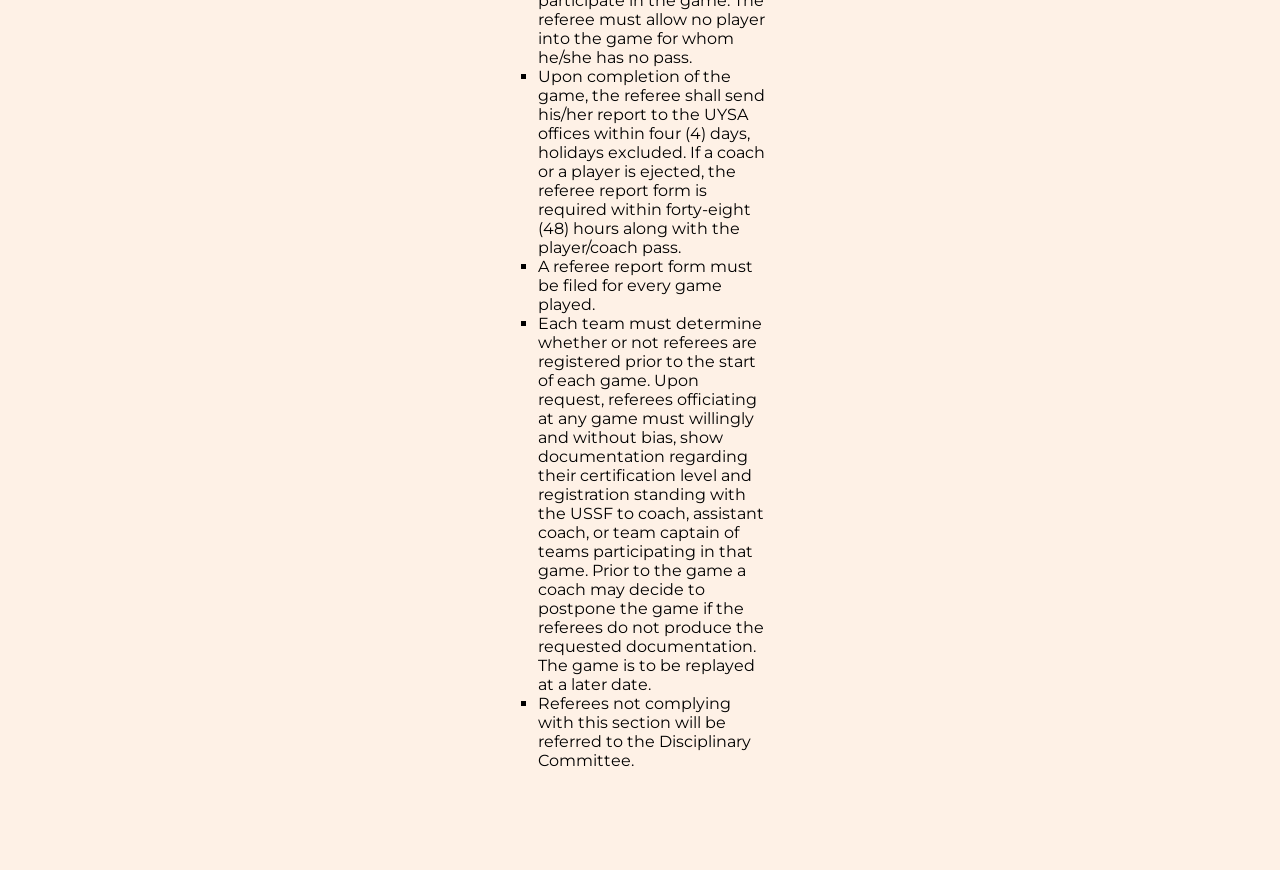
<file: rules.html>
<!DOCTYPE html>
<html dir="ltr" lang="en">
<head>
    <meta charset="utf-8">
    <meta content="width=device-width, initial-scale=1.0" name="viewport">

    <link href="https://fonts.googleapis.com" rel="preconnect">
    <link crossorigin href="https://fonts.gstatic.com" rel="preconnect">
    <link href="https://fonts.googleapis.com/css2?family=Montserrat:ital,wght@0,100;0,500;1,500&display=swap"
          rel="stylesheet">
    <link href="https://fonts.googleapis.com" rel="preconnect">
    <link crossorigin href="https://fonts.gstatic.com" rel="preconnect">
    <link href="https://fonts.googleapis.com/css2?family=Noto+Sans+Display:ital,wght@1,900&display=swap"
          rel="stylesheet">
    <link href="stylesheets/styles.css" rel="stylesheet">
    <link href="stylesheets/rules.css" rel="stylesheet">
    <title>Our Rules</title>
</head>
<body>
<STYLE>A {
    text-decoration: none;
} </STYLE>
<div class="header">
    <h1><em>Northside Youth Soccer League</em></h1>
</div>
<div class="top-container">
    <div id="navbar">
        <button><a class="nav-element" href="index.html">Home</a></button>
        <button><a class="nav-element" href="info.html">Game Info</a></button>
        <button><a class="nav-element" href="rules.html">NYSL Rules</a></button>
        <button><a class="nav-element" href="about.html">About NYSL</a></button>
        <button><a class="nav-element" href="contact.html">Contact</a></button>
    </div>
    <div class="event-header">
        <h2>Our Rules</h2>
    </div>
</div>
<div class="rules-container">
    <div class="rules-header">
        <h1>NorthSide Youth Soccer League</h1>
        <h2>RULES OF PLAY & POLICIES</h2>
        <p>FIFA rules shall govern NYSL play except as modified herein.</p>
    </div>
    <div class="rules-content">
        <h2>SPORTSMANSHIP</h2>
        <ul style="list-style-type:square">
            <li>The common interest that members of the Association share is to inspire
                youth to practice the ideals of sportsmanship and fair play. Any player,
                coach, team, parent, spectator, administrator or referee whose behavior
                detracts from this purpose is subject to disciplinary action regardless of
                technical soccer background, expertise, accomplishments or standing.
            </li>
        </ul>
        <h2>FIFA FIELD REGULATIONS</h2>
        <ol>
            <li>DIMENSIONS. FIFA Law 1 provides for flexible external field dimensions
                within a given maximum and minimum width and length. These
                dimensions should be adhered to for all fields used by teams under 12
                and older.
            </li>
            <br>
            <li>COMPETITION FIELDS. Fields used within the competition program must
                be a minimum of 100 x 60 yards. Leagues, districts or associations
                participating in the state competition program that are unable to provide a
                field that meets these minimum requirements must advise the State
                Competition Board which will assign its Fields Committee to inspect the
                field and recommend to the Board whether or not a waiver of the minimum
                dimensions should be granted. Teams from leagues, districts or
                associations that are unable to provide an acceptable field may be
                required to play all their games away.
            </li>
            <br>
            <li>FIELDS USED BY YOUNG AGE GROUPS.
                <ol class="nested-olist" type="a">
                    <li>U-6 play on a field approximately 20 X 40 yards with no penalty
                        areas. Fields for older age groups should be progressively larger.
                    </li>

                    <li>U-8 plays on a field 40-50 yards in length and 20-30 yards width.</li>

                    <li>U-10 play on a field 70-80 yards in length and 40-50 yards in width.</li>

                    <li>In addition, fields used by young age groups may have their internal
                        dimensions and size of goal similarly modified.
                    </li>
                </ol>
            </li>
            <br>
            <li>TEAM BENCH AREAS</li>
            <ol class="nested-olist" type="a">
                <li>Recreation & District Programs</li>
                <ul class="nested-ulist">
                    <li>The decision for team/spectator placement on the field will
                        be made by the governing body of that team. A team’s
                        bench area shall consist of that area at least one (1) yard
                        away from the touchline and extending to twenty yards (20)
                        both ways from the halfway line. In the event that field
                        2
                        conditions require team benches to be on the same side of
                        the field, a team’s bench area shall consist of that area two
                        (2) yards away from the touchline and extending twenty
                        yards one (1) way from the halfway line.
                    </li>
                    <li>The home team has first choice as to where it wishes to
                        locate its bench area. Coaches and substitutes are required
                        to remain within their bench area during the game. Parents
                        and spectators should occupy the same side of the field as
                        the team they are supporting.
                    </li>
                </ul>
                <li>State Competition League Only</li>
                <ul class="nested-ulist">
                    <li>Except where it is determined by the referee to be
                        impractical, team bench areas shall be along the same
                        touchline. Each team bench area shall be located two yards
                        outside the touchline, beginning not closer than five yards
                        from midfield and extending not further than twenty yards
                        from midfield. The home team shall have the right to choose
                        the location of its bench area. Coaches and substitutes must
                        remain within their team's bench area during the game.
                    </li>
                    <li>Parents and spectators must occupy the sideline opposite
                        the team bench areas. Supporters of a team must assemble
                        on the side of the midfield facing the team bench area of that
                        team. There shall be a buffer zone extending ten yards on
                        each side of the midfield that may not be occupied by
                        parents or spectators. Match officials shall be empowered to
                        enforce these provisions and may suspend or terminate
                        games in the event that any team, coach, parent, or
                        spectator declines to abide by requests from match officials
                        to comply with these standards.
                    </li>
                </ul>
            </ol>
        </ol>
        <h2>EQUIPMENT</h2>
        <ul style="list-style-type:square">
            <li>We will abide by and accept equipment standards as defined by FIFA,
                USSF and USYSA.
            </li>
        </ul>
        <h2>NUMBER OF PLAYERS</h2>
        <ul style="list-style-type: square">
            <li>TEAM SIZE. Except as noted below, team rosters shall consist of not less
                than eleven nor more than eighteen players. A team must have at least
                seven (7) players present and able to play before referees are permitted to
                start a sanctioned game. No more than eleven (11) players per team may
                be on the field at any one time during the game.
            </li>
            <li>SIZE OF AGE GROUP TEAMS. In order to give player’s maximum
                opportunity to develop in the game of soccer, U-6 through U-1O play
                modified rules and size of roster as stated in United States Youth Soccer
                Association (USYSA) rules. It is strongly recommended that U-6 and U-8
                play 4 v 4. UYSA shall not sanction games involving teams under 10 or
                younger unless such games are conducted with not more than eight (8)
                players per side. (National rule 4036 section 2)
            </li>
            <li>Recreational/Developmental players at other ages or where numbers in
                the playing area are low are strongly encouraged to play small-sided
                games on reduced field size.
            </li>
        </ul>
        <h2>NUMBER OF PLAYERS</h2>
        <ul style="list-style-type: square">
            <li>TEAM SIZE. Except as noted below, team rosters shall consist of not less
                than eleven nor more than eighteen players. A team must have at least
                seven (7) players present and able to play before referees are permitted to
                start a sanctioned game. No more than eleven (11) players per team may
                be on the field at any one time during the game.
            </li>
            <li>SIZE OF AGE GROUP TEAMS. In order to give player’s maximum
                opportunity to develop in the game of soccer, U-6 through U-1O play
                modified rules and size of roster as stated in United States Youth Soccer
                Association (USYSA) rules. It is strongly recommended that U-6 and U-8
                play 4 v 4. UYSA shall not sanction games involving teams under 10 or
                younger unless such games are conducted with not more than eight (8)
                players per side. (National rule 4036 section 2)
            </li>
            <li>Recreational/Developmental players at other ages or where numbers in
                the playing area are low are strongly encouraged to play small-sided
                games on reduced field size.
            </li>
        </ul>
        <h2>SUBSTITUTIONS</h2>
        <ul style="list-style-type: square">
            <li>Teams may make an unlimited number of substitutions at the times
                indicated below. A player who has been replaced may re-enter the game
                as a substitute at a later time.
            </li>
            <ol class="nested-olist" type="a">
                <li>Prior to a throw-in your favor.</li>
                <li>Prior to a goalkick by either team</li>
                <li>After a goal by either team.</li>
                <li>After an injury, by either team, when the referee stops play</li>
                <li>At half time.</li>
                <li>When a player has been “cautioned”, only the player receiving
                    “caution” may be substituted.
                </li>
            </ol>
        </ul>
        <h2>CONFISCATED PLAYER PASSES</h2>
        <ul style="list-style-type: square">
            <li>Passes of any individual(s) ejected from any match shall be retained after
                the match by the referee. The pass of any individual who has received a
                third caution (yellow card) during a playing year shall be confiscated by
                the referee at the conclusion of the match in which the third caution was
                received. That player will be suspended from playing in the next game in
                which the offending participant would otherwise be eligible to participate.
                This process will continue so that for every third yellow card received
                during a playing year, the player will be suspended from playing in the
                next game (after the receipt of a third yellow card) for which the offending
                participate would otherwise be eligible to participate. The referee shall
                deliver all confiscated passes to the UYSA State Office within forty-eight
                (48) hours of the conclusion of the match.
            </li>
        </ul>
        <h2>ALL PLAY</h2>
        <ul style="list-style-type: square">
            <li>All-play means that every recreation player on every team shall play at
                least fifty percent of each game. Coaches in the competition program are
                encouraged to play their players 50% of each game.
            </li>
        </ul>
        <ul style="list-style-type: circle">
            <li>A Coach shall be permitted to not play a player 50% of each game
                under special circumstances, e.g., unexcused absences from
                practice and/or games, ungentlemanly conduct at practice and/or
                games, and injuries.
            </li>
        </ul>
        <h2>PLAYERS’ EQUIPMENT</h2>
        <ul style="list-style-type: square">
            <li>Where the uniform colors of both teams are so similar that the referee
                orders a change, the designated home team must change to colors
                distinct from those of the opponent.
            </li>
        </ul>
        <h2>MIXED TEAMS</h2>
        <ul style="list-style-type: square">
            <li><h2>GIRLS PLAYING ON BOYS’ TEAMS.</h2>Girls are eligible to play on boys’
                teams with parent/guardian permission.
            </li>
            <li><h2>TYPES OF TEAMS.</h2>Teams with females only are Girls Teams. All others
                are Boys Teams.
            </li>
        </ul>
        <h2>COACHING FROM THE SIDELINES</h2>
        <ul style="list-style-type: square">
            <li>Coaching from the sidelines, i.e., giving direction to one’s own team on
                points of strategy and position, is permitted provided that:
            </li>
            <ol class="nested-olist" type="a">
                <li>No mechanical, electrical or other devices are used to amplify the
                    voice.
                </li>
                <li>The tone of voice is informative and not a harangue.</li>
                <li>The coaching takes place within the team’s bench area.</li>
                <li>No coach, substitute, player or spectator is to make derogatory
                    remarks or gestures to the referees, linesmen, players, substitutes
                    or spectators.
                </li>
                <li>No coach, player, substitute or spectator is to use profanity or
                    incite, in any manner, disruptive behavior of any kind.
                </li>
            </ol>
        </ul>
        <h2>GAME TERMINATION</h2>
        <ul style="list-style-type: square">
            <li>Any game terminated after 15 minutes into the second half by the referee
                by reason of the elements, or by reason of grave disorder on the part of
                the coaches, players or spectators of a team that is losing at the point that
                the game is terminated, shall stand as a completed game. If a team is
                ahead and the game is called because of their actions they will lose the
                game 1-0.
            </li>
        </ul>
        <h2>CONDITIONS OF REPLAY OF GAMES</h2>
        <ul style="list-style-type: square">
            <li>Any game which is required to be replayed as a result of any protest or
                appeal, shall be subject to the following conditions:
            </li>
            <ol class="nested-olist" type="a">
                <li>The game shall be replayed on the same field, as was the
                    suspended or protested game, unless otherwise agreed by the
                    coaches.
                </li>
                <li>Impartial referees shall be assigned to the new game.</li>
                <li>The PROTEST AND APPEALS COMMITTEE shall have the power
                    to impose such additional conditions on the replay of the game, as
                    it deems appropriate under the circumstances.
                </li>
            </ol>
        </ul>
        <h2>REFEREE RESPONSIBLITIES</h2>
        <ul style="list-style-type: square">
            <li>The referee shall verify the identity of the players and coaches with his/her
                player pass. He shall collect the passes of those players and coaches who
                are to participate in the game. The referee must allow no player into the
                game for whom he/she has no pass.
            </li>
            <li>Upon completion of the game, the referee shall send his/her report to the
                UYSA offices within four (4) days, holidays excluded. If a coach or a
                player is ejected, the referee report form is required within forty-eight (48)
                hours along with the player/coach pass.
            </li>
            <li>A referee report form must be filed for every game played.</li>
            <li>Each team must determine whether or not referees are registered prior to
                the start of each game. Upon request, referees officiating at any game
                must willingly and without bias, show documentation regarding their
                certification level and registration standing with the USSF to coach,
                assistant coach, or team captain of teams participating in that game. Prior
                to the game a coach may decide to postpone the game if the referees do
                not produce the requested documentation. The game is to be replayed at
                a later date.
            </li>
            <li>Referees not complying with this section will be referred to the Disciplinary
                Committee.
            </li>
        </ul>
    </div>
</div>
</body>
</html>
</file>
<file: stylesheets/styles.css>
html {
    font-family: 'Montserrat', sans-serif;
}

body {
    padding: 0px;
    margin: 0px;
    background-color: #FEF1E6;
}

.top-container {
    background-image: linear-gradient(rgba(0, 0, 0, 0.5), rgba(0, 0, 0, 0.5)), url("../Assets/images/design2_image1.jpeg");
    background-position: top;
    background-repeat: no-repeat;
    background-size: cover;
    position: relative;
    height: 600px;
}

.header {
    padding: 0px;
    font-family: 'Noto Sans Display', sans-serif;
    font-size: 2.3rem;
    color: #082032;
    padding-left: 50px;
}


#navbar {
    display: flex;
    justify-content: flex-end;
    margin-right: 50px;
}

.nav-element {
    font-family: 'Montserrat', sans-serif;
}

button {
    margin: -30px 10px;
    background-color: #5C7AEA;
    border: none;
    color: white;
    padding: 10px 32px;
    text-align: center;
    text-decoration: none;
    display: inline-block;
    font-size: 20px;
    border-radius: 12px;
    transition-duration: 0.4s;
}

button:hover {
    box-shadow: 0 12px 16px 0 rgba(0, 0, 0, 0.24), 0 17px 50px 0 rgba(0, 0, 0, 0.19);
    background-color: #A4FF4A;
}

.event-header {
    height: 4rem;
    width: 100%;
    color: #FEF1E6;
    text-align: center;
    margin-top: 550px;
    background-color: #082032;
    padding: 1px;
}
</file>
<file: stylesheets/home.css>
.bottom-container {
    margin: 50px auto 50px auto;
    display: flex;
    justify-content: flex-start;
}

#logo {
    width: 70%;
    margin: 50px 100px 50px 50px;
}

.events {
    position: absolute;
    padding-top: 80px;
    margin-left: 750px;
    font-size: 1.5rem;
}

p {
    padding-left: 50px;
}
</file>
<file: stylesheets/about.css>
.bottom-container {
    margin: 50px auto 50px auto;
    display: flex;
    justify-content: flex-start;
}

#logo {
    width: 70%;
    margin: 50px 100px 50px 50px;
}

.about {
    position: absolute;
    padding-top: 80px;
    margin-left: 750px;
    font-size: 1.5rem;
}

p {
    padding-left: 50px;
}
</file>
<file: stylesheets/contact.css>
.bottom-container {
    margin: 50px auto 50px auto;
    display: flex;
    justify-content: flex-start;
}

#logo {
    margin: 50px 100px 50px 50px;
}

.contact-info {
    position: absolute;
    margin-left: 750px;
    font-size: 1.5rem;
    bottom: 200px;
}

p {
    padding-left: 50px;
}
</file>
<file: stylesheets/info.css>
.table-header {
    text-align: center;
    padding: 3%;
}

.table-info {
    padding-left: 2em;
}

.tables {
    display: flex;
    flex-direction: column;
    position: absolute;
    left: 35%;
}

.table-month {
    padding-bottom: 50px;
}

.footer {
    padding-top: 50px;
    text-align: left;
}
</file>
<file: stylesheets/rules.css>
.rules-container {
    text-align: center;
    position:relative;
    padding-bottom: 100px;
}

.rules-header {
    padding: 40px;
}

.rules-header > h1 {
    font-size: 3.5rem;
}

.rules-header > h2 {
    font-size: 2rem;
}

.rules-content {
    position: relative;
    display: flex;
    flex-direction: column;
    width: 60%;
    text-align: left;
    align-items: flex-end;
}

.rules-content > h2 {
    position: relative;
    margin-left: 65%;
    align-self: flex-start;
}

ul {
    text-align: left;
    margin: 0;
    padding: 0;
    width: 30%;
}

ol {
    text-align: left;
    margin: 0;
    padding: 0;
    width: 30%;
}

.nested-olist{
    position: relative;
    width: 100%;
    padding-left: 10%;
}

.nested-ulist{
    position: relative;
    width: 100%;
    padding-left: 10%;
}
</file>
